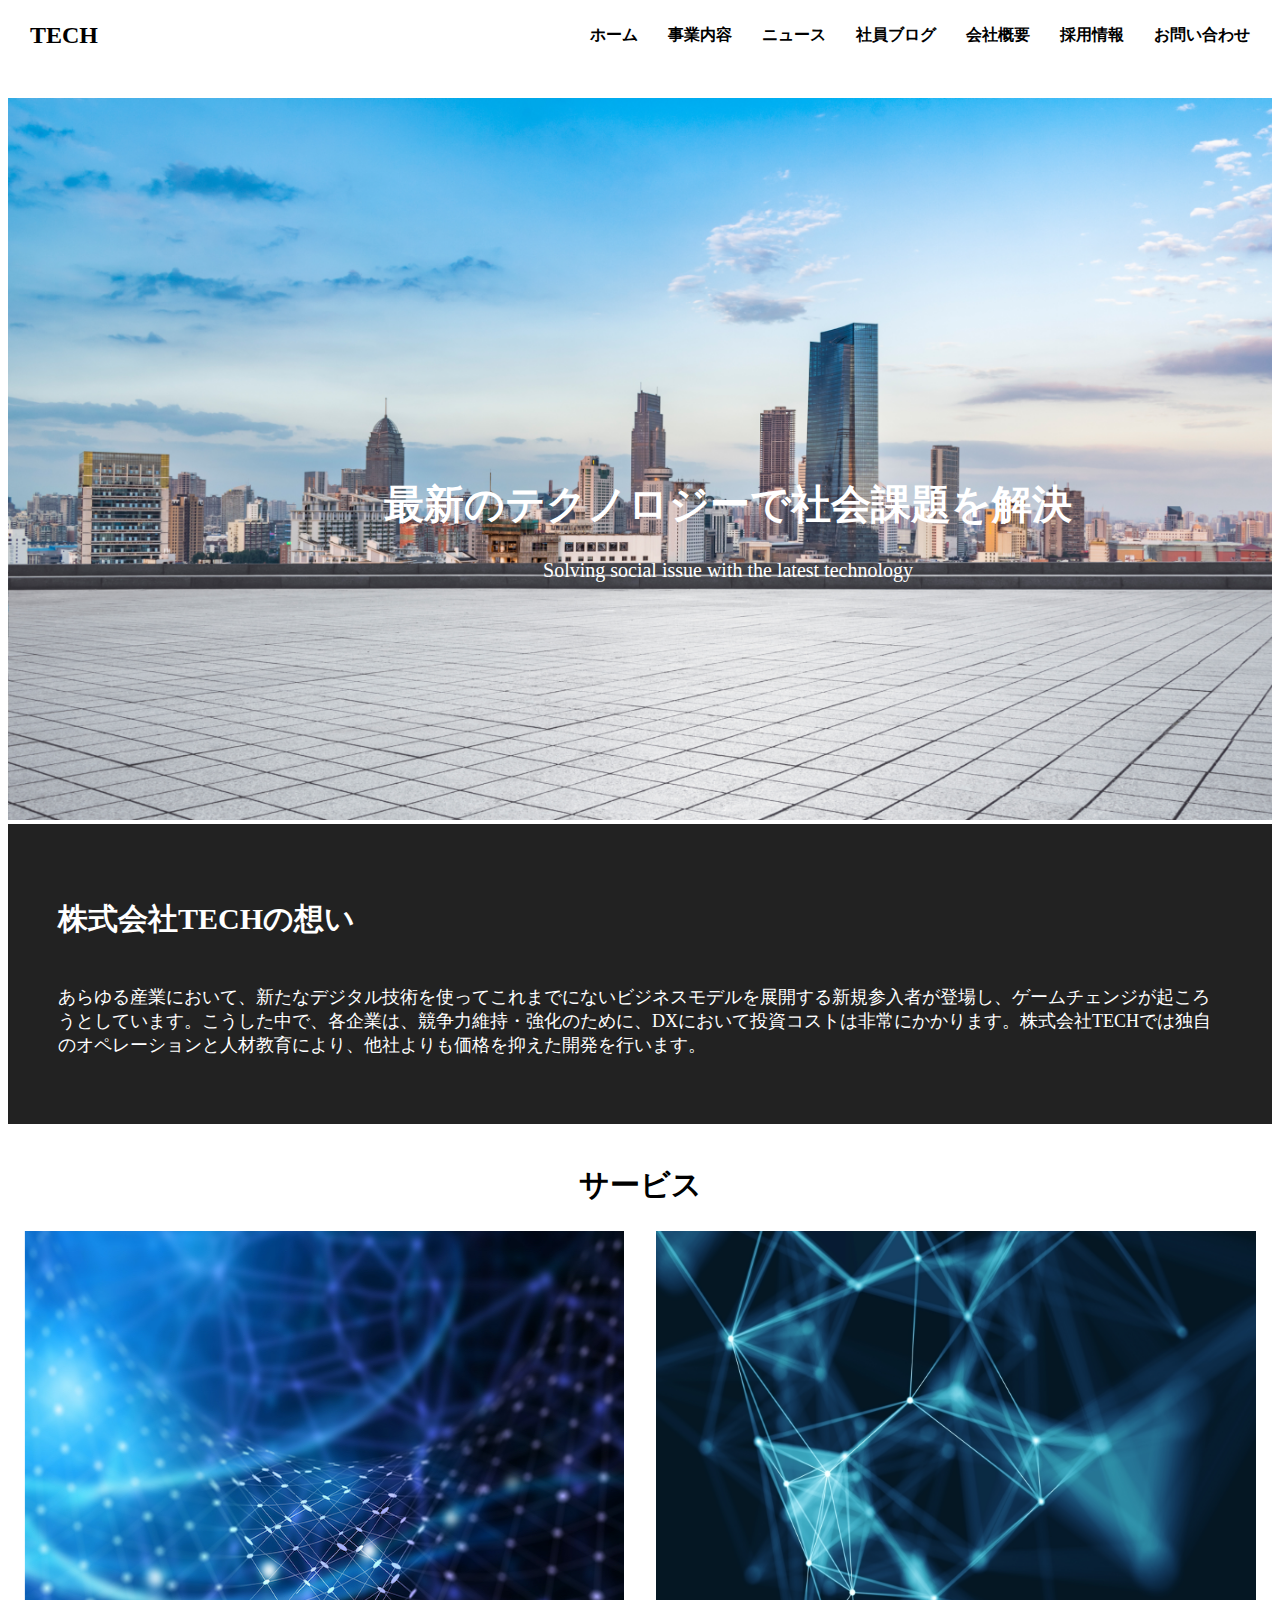
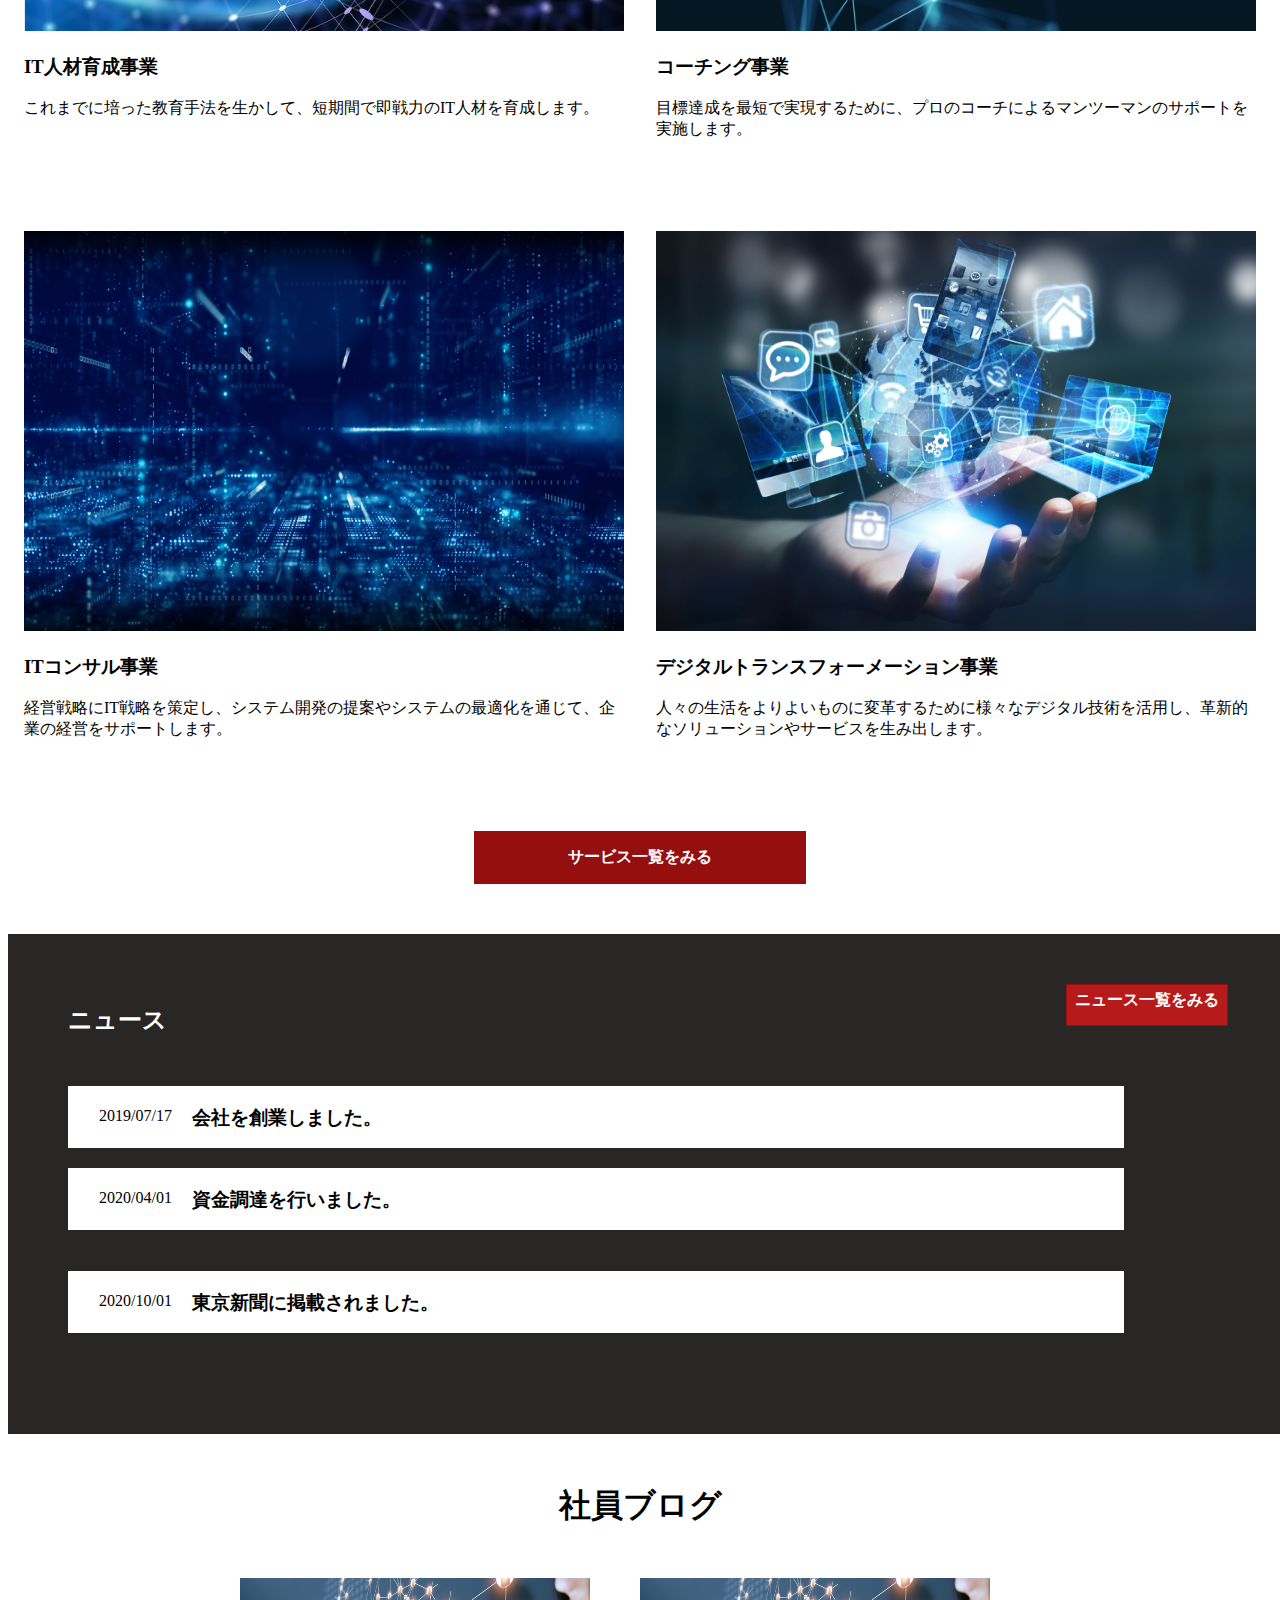
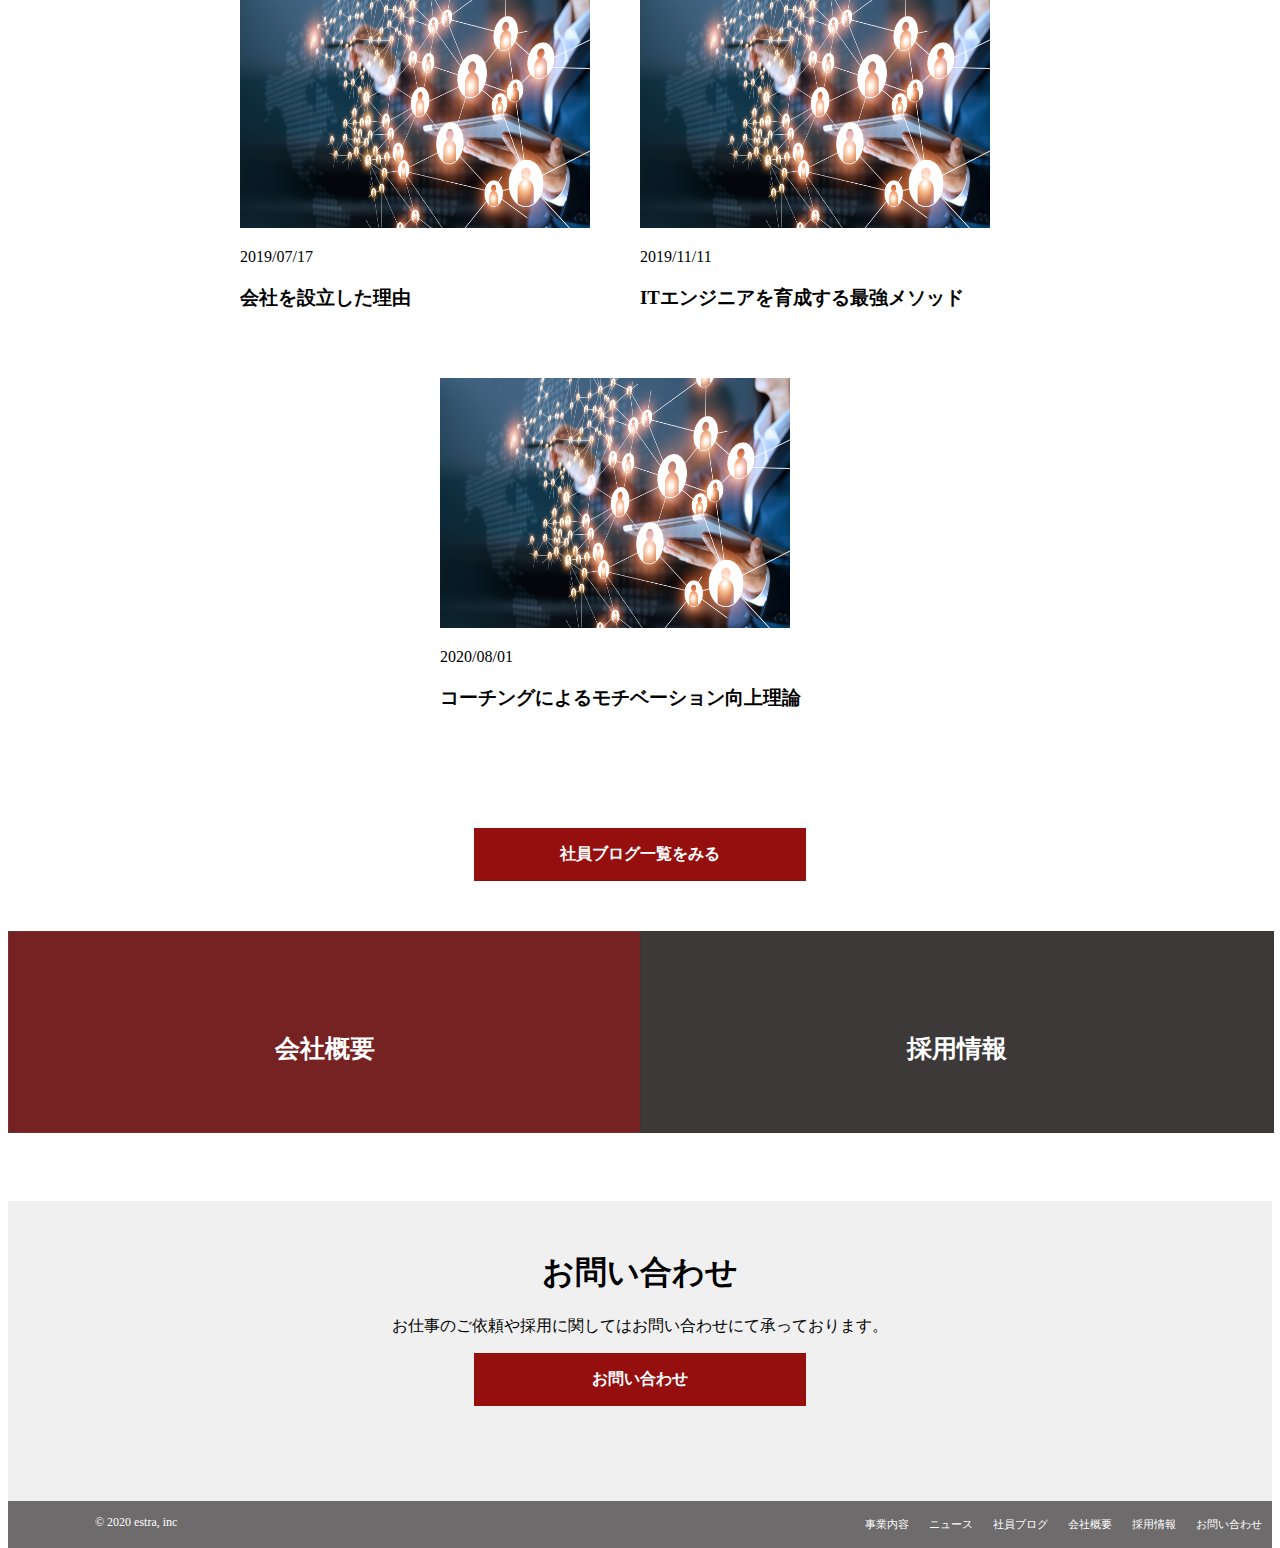
<file: index.html>
<!DOCTYPE html>
<html lang="ja">
<head>
  <meta charset="UTF-8">
  <meta http-equiv="X-UA-Compatible" content="IE=edge">
  <meta name="viewport" content="width=device-width, initial-scale=1.0">
  <title>株式会社</title>
  <link rel="stylesheet" href="css/index.css">
  <link rel="resetsheet" href="css/reset.css">

  <header class="header">
    <h1 class="header-ttl">
      <a class="header-nav-a" href="index.html">
        TECH
      </a>
    </h1>
    <nav class="header-nav">
      <ul class="header-nav-list">
        <li class="header-nav-item"><a class="header-nav-a" href="index.html">ホーム</a></li>
        <li class="header-nav-item"><a class="header-nav-a" href="service.html">事業内容</a></li>
        <li class="header-nav-item"><a class="header-nav-a" href="news.html">ニュース</a></li>
        <li class="header-nav-item"><a class="header-nav-a" href="blog.html">社員ブログ</a></li>
        <li class="header-nav-item"><a class="header-nav-a" href="company.html">会社概要</a></li>
        <li class="header-nav-item"><a class="header-nav-a" href="recruit.html">採用情報</a></li>
        <li class="header-nav-item"><a class="header-nav-a" href="contact.html">お問い合わせ</a></li>
      </ul>
    </nav>
    <div class="menu" id="menu">
       <span class="menu-line-top"></span>
       <span class="menu-line-middle"></span>
      <span class="menu-line-bottom"></span>
    </div>
    <nav class="nav" id="nav">
      <ul class="nav-list">
        <li class="nav-list-item">
          <a href="index.html">ホーム</a>
        </li>
        <li class="nav-list-item">
          <a href="service.html">事業内容</a>
        </li>
        <li class="nav-list-item">
          <a href="news.html">ニュース</a>
        </li>
        <li class="nav-list-item">
          <a href="blog.html">社員ブログ</a>
        </li>
        <li class="nav-list-item">
          <a href="company.html">会社概要</a>
        </li>
        <li class="nav-list-item">
          <a href="recruit.html">採用情報</a>
        </li>
        <li class="nav-list-item">
          <a href="contact.html">お問い合わせ</a>
        </li>
      </ul>
    </nav>
  </header>
</head>
<body>
  <script src="js/main.js"></script>
  <!-- ヘッダー画像 -->
  <img clsass="head" src="img/mv.png">
  <div class="head-contents">
  <h1 class="head1">最新のテクノロジーで社会課題を解決</h1>
  <span class="head-english">Solving social issue with the latest technology</span>
  </div>

<div class="black-zone">
  <div class="black-zone-cover">
<h2 class="black-zone-h2">株式会社TECHの想い</h2>
 <p class="black-zone-text">あらゆる産業において、新たなデジタル技術を使ってこれまでにないビジネスモデルを展開する新規参入者が登場し、ゲームチェンジが起ころうとしています。こうした中で、各企業は、競争力維持・強化のために、DXにおいて投資コストは非常にかかります。株式会社TECHでは独自のオペレーションと人材教育により、他社よりも価格を抑えた開発を行います。</p>
</div>

<h2 class="service">サービス</h2>
<div class="wrapper-flex">
  <div class="item">
    <img class="service-img" src="img/service1.png" alt="">
    
    <h3 class="service-h1">IT人材育成事業</h3>
    <p class="service-sentents">これまでに培った教育手法を生かして、短期間で即戦力のIT人材を育成します。</p>
  </div>
  <div class="item">
    <img class="service-img" src="img/service2.png" alt="">
    <h3 class="service-h1">コーチング事業</h3>
    <p class="service-sentents">目標達成を最短で実現するために、プロのコーチによるマンツーマンのサポートを実施します。</p>
  </div>
    <div class="item">
      <img class="service-img" src="img/service3.png" alt="">
      <h3 class="service-h1">ITコンサル事業</h3>
      <p class="service-sentents">経営戦略にIT戦略を策定し、システム開発の提案やシステムの最適化を通じて、企業の経営をサポートします。</p>
    </div>
  <div class="item">
    <img class="service-img" src="img/service4.png" alt="">
    <h3 class="service-h1">デジタルトランスフォーメーション事業</h3>
    <p class="service-sentents">人々の生活をよりよいものに変革するために様々なデジタル技術を活用し、革新的なソリューションやサービスを生み出します。
</p>
  </div>
</div><!-- flex -->

<a href="service.html" class="btn-service">サービス一覧をみる</a><!-- 事業内容ページ入れる -->


<div class="news-all">
  <div class="news-all-item-wrap"> <!-- 全体囲った部分 -->
 <div class="news-top-inner">
  <h2 class="news-top-ttl">ニュース</h2>
  <a href="news.html" class="btn-news-top">ニュース一覧をみる</a>
 </div> <!-- news-top-inner -->

<!-- ニュースのリスト部分 -->
<div class="news-top-list">
  <div class="news-top-list-item">
    <a href="#" class="btn-news-item-link">
      <span class="news-top-item-date">2019/07/17</span>
      <h3 class="news-top-item-contents">会社を創業しました。
      </h3>
    </a>
  </div>
  <div class="news-top-list-item">
      <a href="#" class="btn-news-item-link">
        <span class="news-top-item-date">2020/04/01</span>
        <h3 class="news-top-item-contents">資金調達を行いました。
        </h3>
      </a>
</div>
　<div class="news-top-list-item">
       <a href="#" class="btn-news-item-link">
        <span class="news-top-item-date">2020/10/01</span>
        <h3 class="news-top-item-contents">東京新聞に掲載されました。
            </h3>
          </a>

</div><!-- news-top-list-item -->

</div><!-- news-top-list -->
</div><!-- news-all-item-wrap -->
</div><!-- news-all -->

<h1  class="blog-all-ttl">社員ブログ</h1>
<div class="blog-all">
<div class="blog-card">
 <img class="blog-img" src="img/blog.png" alt="">
 <p class="blog-date">2019/07/17</p>
 <h3 class="blog-ttl">会社を設立した理由</h3>
</div>

<div class="blog-card">
  <img class="blog-img" src="img/blog.png" alt="">
  <p class="blog-date">2019/11/11</p>
  <h3 class="blog-ttl">ITエンジニアを育成する最強メソッド</h3>
</div>

<div class="blog-card">
  <img class="blog-img" src="img/blog.png" alt="">
  <p class="blog-date">2020/08/01</p>
  <h3 class="blog-ttl">コーチングによるモチベーション向上理論</h3>
</div>
</div><!-- bolg-all -->

<a href="blog.html" class="btn-blog">社員ブログ一覧をみる</a>

<div class="under-contents">
<div class="company-red">
  <a href="company.html" class="btn-company">会社概要</a>
</div>

<div class="recruit-black">
  <a href="recruit.html" class="btn-recruit">採用情報</a>
</div>
</div><!-- under-contents -->

<div class="contact-all">
  <div class="contact-inner">
  <h1 class="contact-ttl">お問い合わせ</h1>
  <p class="contact-sentents">お仕事のご依頼や採用に関してはお問い合わせにて承っております。</p>
    <a href="contact.html" class="btn-contact">お問い合わせ</a>
</div>
</div><!-- contact-all -->

<!-- フッター -->
<footer class="footer">
  <div class="footer-inner">
    <div class="footer-ttl">
 　　 <small class="copyright">
    　&copy; 2020 estra, inc
    </small>
  </div>
    <nav class="footer-nav">
      <ul class="footer-nav-list">
        <li class="footer-nav-item"><a class="footer-nav-a" href="service.html">事業内容</a></li>
        <li class="footer-nav-item"><a class="footer-nav-a" href="news.html">ニュース</a></li>
        <li class="footer-nav-item"><a class="footer-nav-a" href="blog.html">社員ブログ</a></li>
        <li class="footer-nav-item"><a class="footer-nav-a" href="company.html">会社概要</a></li>
        <li class="footer-nav-item"><a class="footer-nav-a" href="recruit.html">採用情報</a></li>
        <li class="footer-nav-item"><a class="footer-nav-a" href="contact.html">お問い合わせ</a></li>
      </ul>
    </nav>
  </div>
</footer>



</div>

</body>
</html>
</file>
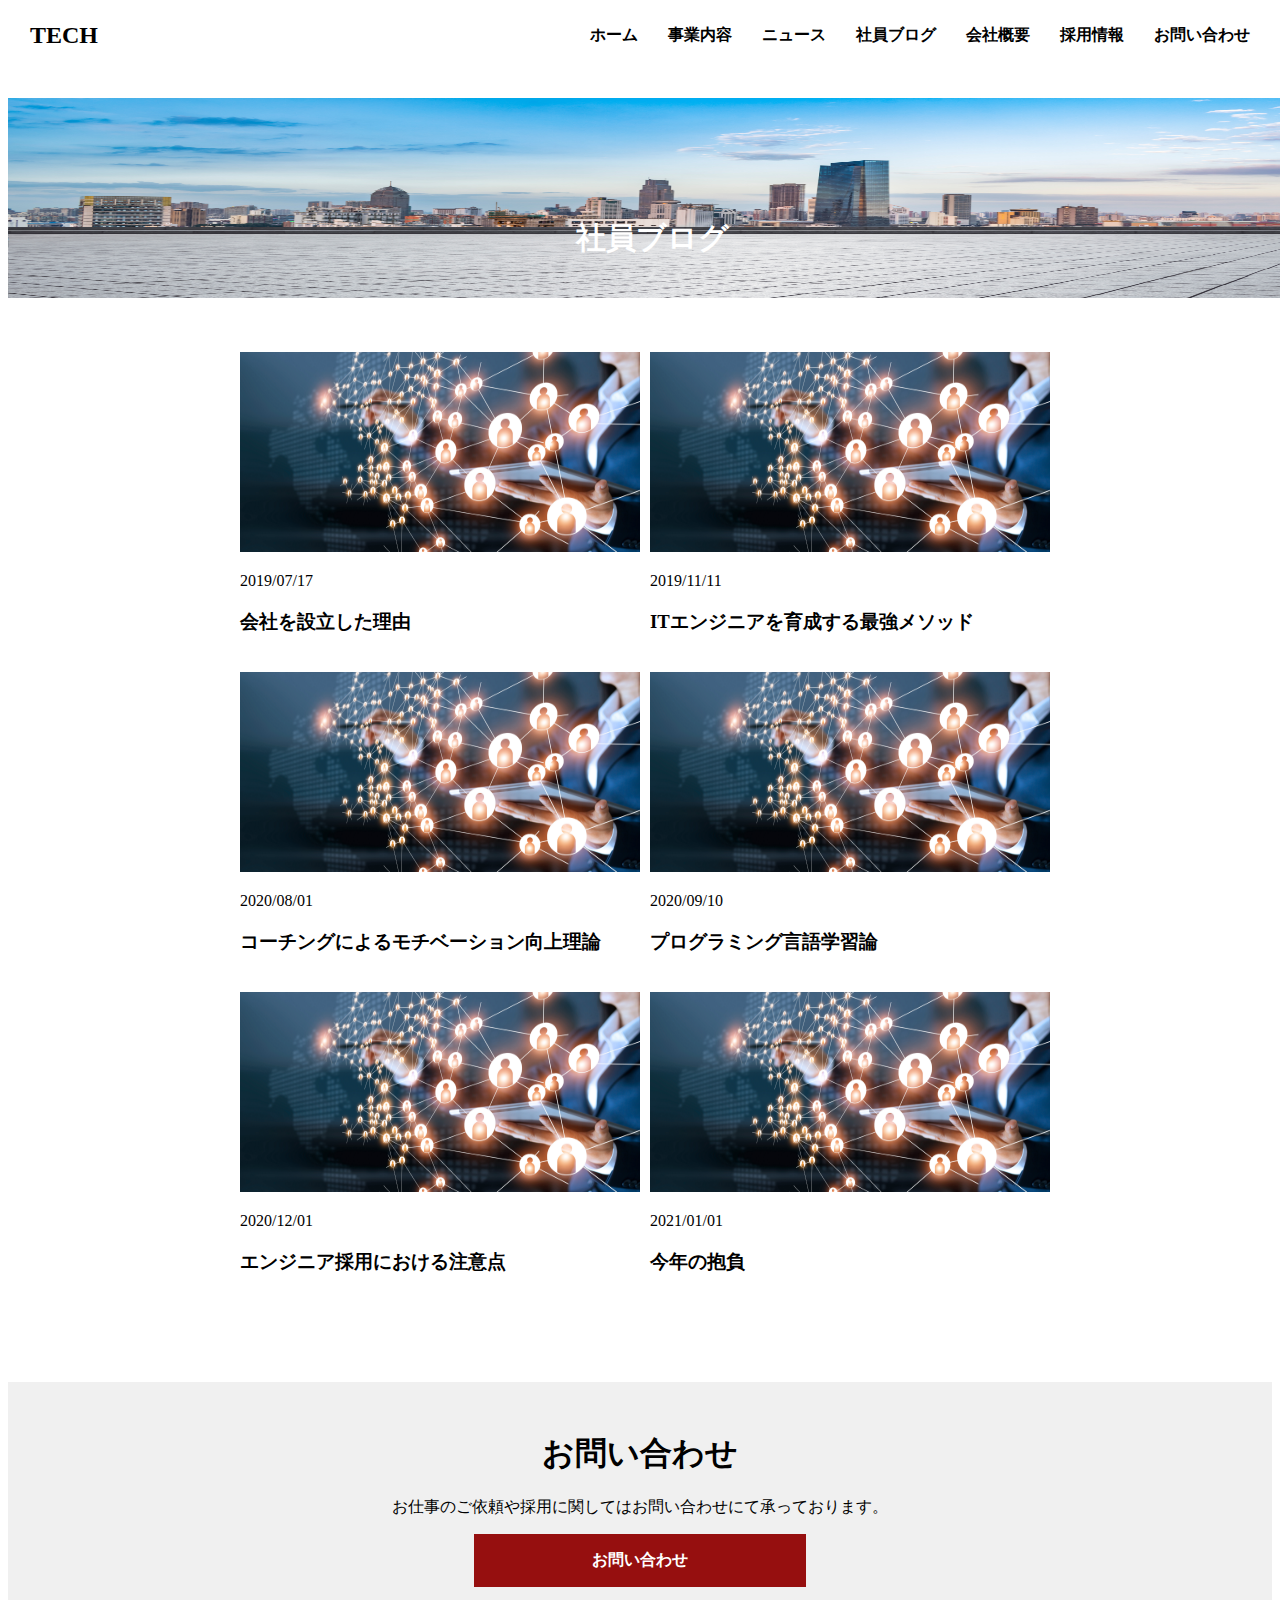
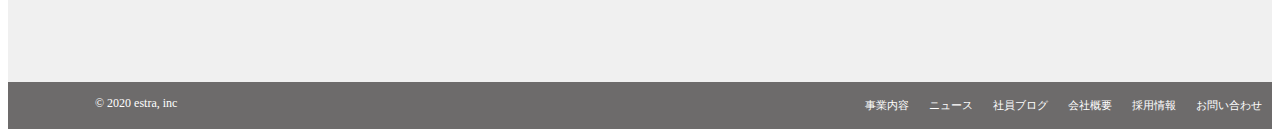
<file: blog.html>
<!DOCTYPE html>
<html lang="ja">

<head>
  <meta charset="UTF-8">
  <meta http-equiv="X-UA-Compatible" content="IE=edge">
  <meta name="viewport" content="width=device-width, initial-scale=1.0">
  <title>株式会社</title>
  <link rel="stylesheet" href="css/blog.css">
  <link rel="resetsheet" href="css/reset.css">

  <header class="header">
    <h1 class="header-ttl">
      <a href="index.html">
        TECH
      </a>
    </h1>
    <nav class="header-nav">
      <ul class="header-nav-list">
        <li class="header-nav-item"><a href="index.html">ホーム</a></li>
        <li class="header-nav-item"><a href="service.html">事業内容</a></li>
        <li class="header-nav-item"><a href="news.html">ニュース</a></li>
        <li class="header-nav-item"><a href="blog.html">社員ブログ</a></li>
        <li class="header-nav-item"><a href="company.html">会社概要</a></li>
        <li class="header-nav-item"><a href="recruit.html">採用情報</a></li>
        <li class="header-nav-item"><a href="contact.html">お問い合わせ</a></li>
      </ul>
    </nav>
  </header>
</head>

<body>
  <script src="js/main.js"></script>

<div class="head-img">
  <img src="img/mv.png" alt="">
</div>
  <div class="head-contents">
  <h1 class="head-ttl">社員ブログ</h1>
  </div>

  <div class="blog-all">
    <div class="blog-card">
      <img class="blog-img" src="img/blog.png" alt="">
      <p class="blog-date">2019/07/17</p>
      <h3 class="blog-ttl">会社を設立した理由</h3>
    </div>
  
    <div class="blog-card">
      <img class="blog-img" src="img/blog.png" alt="">
      <p class="blog-date">2019/11/11</p>
      <h3 class="blog-ttl">ITエンジニアを育成する最強メソッド</h3>
    </div>
  
    <div class="blog-card">
      <img class="blog-img" src="img/blog.png" alt="">
      <p class="blog-date">2020/08/01</p>
      <h3 class="blog-ttl">コーチングによるモチベーション向上理論</h3>
    </div>
<div class="blog-card">
  <img class="blog-img" src="img/blog.png" alt="">
  <p class="blog-date">2020/09/10</p>
  <h3 class="blog-ttl">プログラミング言語学習論</h3>
</div>

<div class="blog-card">
  <img class="blog-img" src="img/blog.png" alt="">
  <p class="blog-date">2020/12/01</p>
  <h3 class="blog-ttl">エンジニア採用における注意点</h3>
</div>

<div class="blog-card">
  <img class="blog-img" src="img/blog.png" alt="">
  <p class="blog-date">2021/01/01</p>
  <h3 class="blog-ttl">今年の抱負</h3>
</div>



  </div><!-- bolg-all -->




  <div class="contact-all">
    <div class="contact-inner">
      <h1 class="contact-ttl">お問い合わせ</h1>
      <p class="contact-sentents">お仕事のご依頼や採用に関してはお問い合わせにて承っております。</p>
      <a href="contact.html" class="btn-contact">お問い合わせ</a>
    </div>
  </div><!-- contact-all -->

  <!-- フッター -->
  <footer class="footer">
    <div class="footer-inner">
      <div class="footer-ttl">
        　　 <small class="copyright">
          　&copy; 2020 estra, inc
        </small>
      </div>
      <nav class="footer-nav">
        <ul class="footer-nav-list">
          <li class="footer-nav-item"><a href="service.html">事業内容</a></li>
          <li class="footer-nav-item"><a href="news.html">ニュース</a></li>
          <li class="footer-nav-item"><a href="blog.html">社員ブログ</a></li>
          <li class="footer-nav-item"><a href="company.html">会社概要</a></li>
          <li class="footer-nav-item"><a href="recruit.html">採用情報</a></li>
          <li class="footer-nav-item"><a href="contact.html">お問い合わせ</a></li>
        </ul>
      </nav>
    </div>
  </footer>
</body>

</html>
</file>
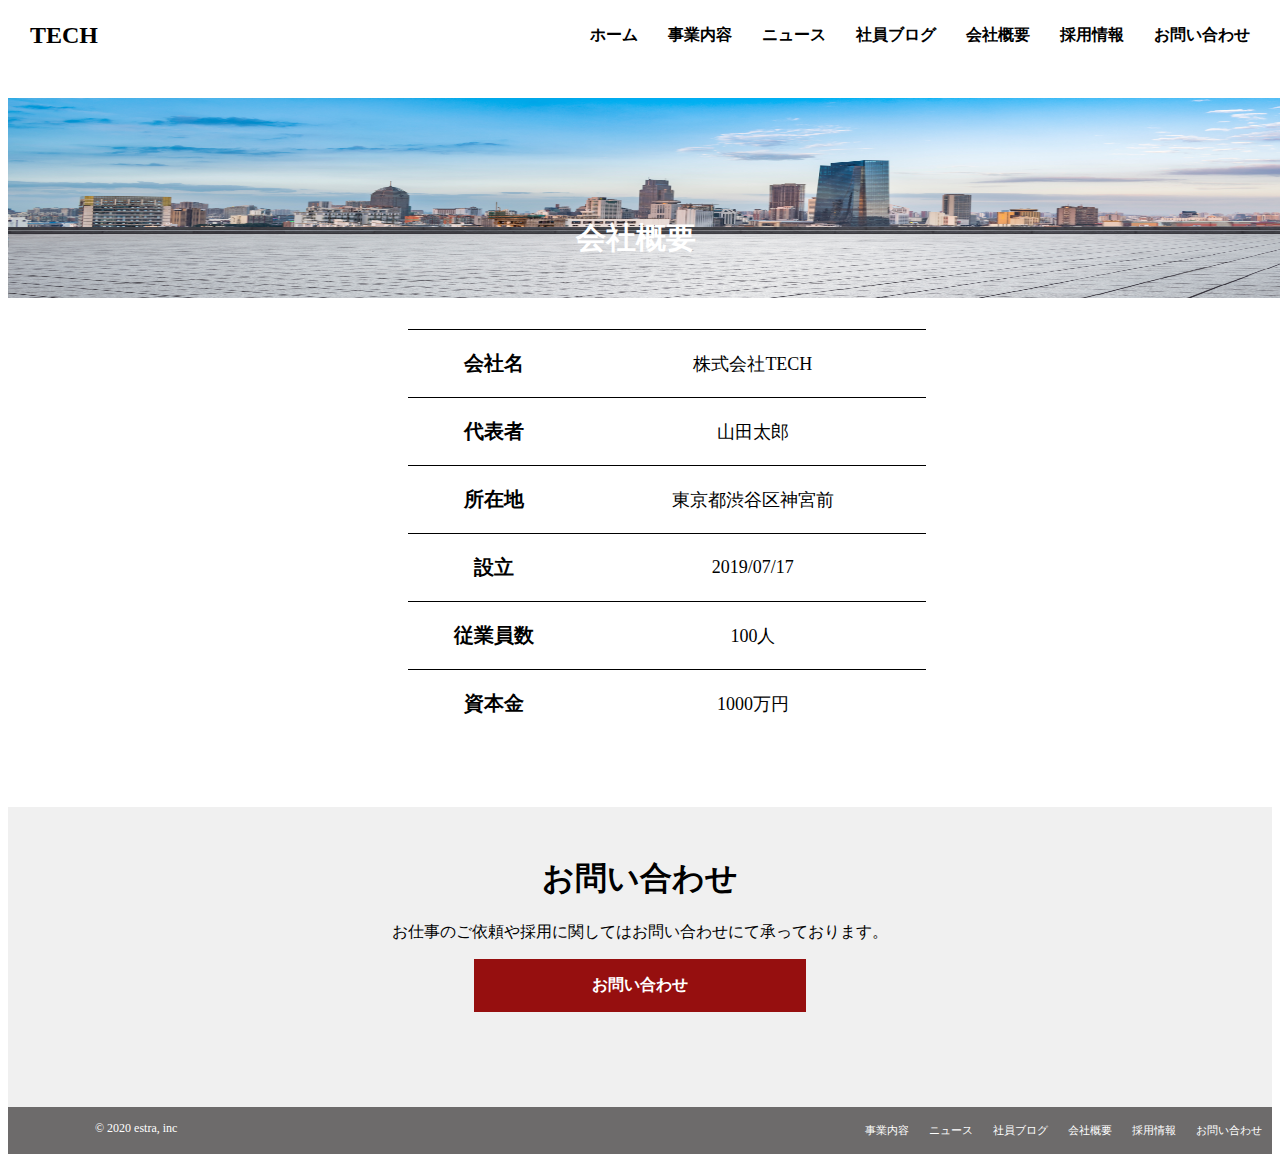
<file: company.html>
<!DOCTYPE html>
<html lang="ja">

<head>
  <meta charset="UTF-8">
  <meta http-equiv="X-UA-Compatible" content="IE=edge">
  <meta name="viewport" content="width=device-width, initial-scale=1.0">
  <title>株式会社</title>
  <link rel="stylesheet" href="css/company.css">
  <link rel="resetsheet" href="css/reset.css">

  <header class="header">
    <h1 class="header-ttl">
      <a href="index.html">
        TECH
      </a>
    </h1>
    <nav class="header-nav">
      <ul class="header-nav-list">
        <li class="header-nav-item"><a href="index.html">ホーム</a></li>
        <li class="header-nav-item"><a href="service.html">事業内容</a></li>
        <li class="header-nav-item"><a href="news.html">ニュース</a></li>
        <li class="header-nav-item"><a href="blog.html">社員ブログ</a></li>
        <li class="header-nav-item"><a href="company.html">会社概要</a></li>
        <li class="header-nav-item"><a href="recruit.html">採用情報</a></li>
        <li class="header-nav-item"><a href="contact.html">お問い合わせ</a></li>
      </ul>
    </nav>
  </header>
</head>

<body>
  <script src="js/main.js"></script>
  <div class="head-all">
    <img class="head" src="img/mv.png">
    <div class="head-contents">
      <h1 class="head-ttl">会社概要</h1>
    </div>
  </div>



  <main>
    <div class="company-all">
     <table class="company-info">
      <tbody>
        <tr>
          
          <th class="company-info-name">会社名</th>
          <td class="company-info-data">株式会社TECH</td>
          </tr>
      
        <tr>
          <th class="company-info-name">代表者</th>
          <td class="company-info-data">山田太郎</td>
        </tr>
        <tr>
          <th class="company-info-name">所在地</th>
          <td class="company-info-data">東京都渋谷区神宮前</td>
        </tr>
        <tr>
          <th class="company-info-name">設立</th>
          <td class="company-info-data">2019/07/17</td>
        </tr>
       <tr>
      <th class="company-info-name">従業員数</th>
      <td class="company-info-data">100人</td>
　　　　</tr>
　　　　<tr>
  　　　<th class="company-info-name">資本金</th>
  　　　<td class="company-info-data">1000万円</td>
　　　　</tr>
      </tbody> 
     </table>
    </div><!-- company-all -->

 </main>




  <div class="contact-all">
    <div class="contact-inner">
      <h1 class="contact-ttl">お問い合わせ</h1>
      <p class="contact-sentents">お仕事のご依頼や採用に関してはお問い合わせにて承っております。</p>
      <a href="contact.html" class="btn-contact">お問い合わせ</a>
    </div>
  </div><!-- contact-all -->

  <!-- フッター -->
  <footer class="footer">
    <div class="footer-inner">
      <div class="footer-ttl">
        　　 <small class="copyright">
          　&copy; 2020 estra, inc
        </small>
      </div>
      <nav class="footer-nav">
        <ul class="footer-nav-list">
          <li class="footer-nav-item"><a href="service.html">事業内容</a></li>
          <li class="footer-nav-item"><a href="news.html">ニュース</a></li>
          <li class="footer-nav-item"><a href="blog.html">社員ブログ</a></li>
          <li class="footer-nav-item"><a href="company.html">会社概要</a></li>
          <li class="footer-nav-item"><a href="recruit.html">採用情報</a></li>
          <li class="footer-nav-item"><a href="contact.html">お問い合わせ</a></li>
        </ul>
      </nav>
    </div>
  </footer>
</body>

</html>
</file>
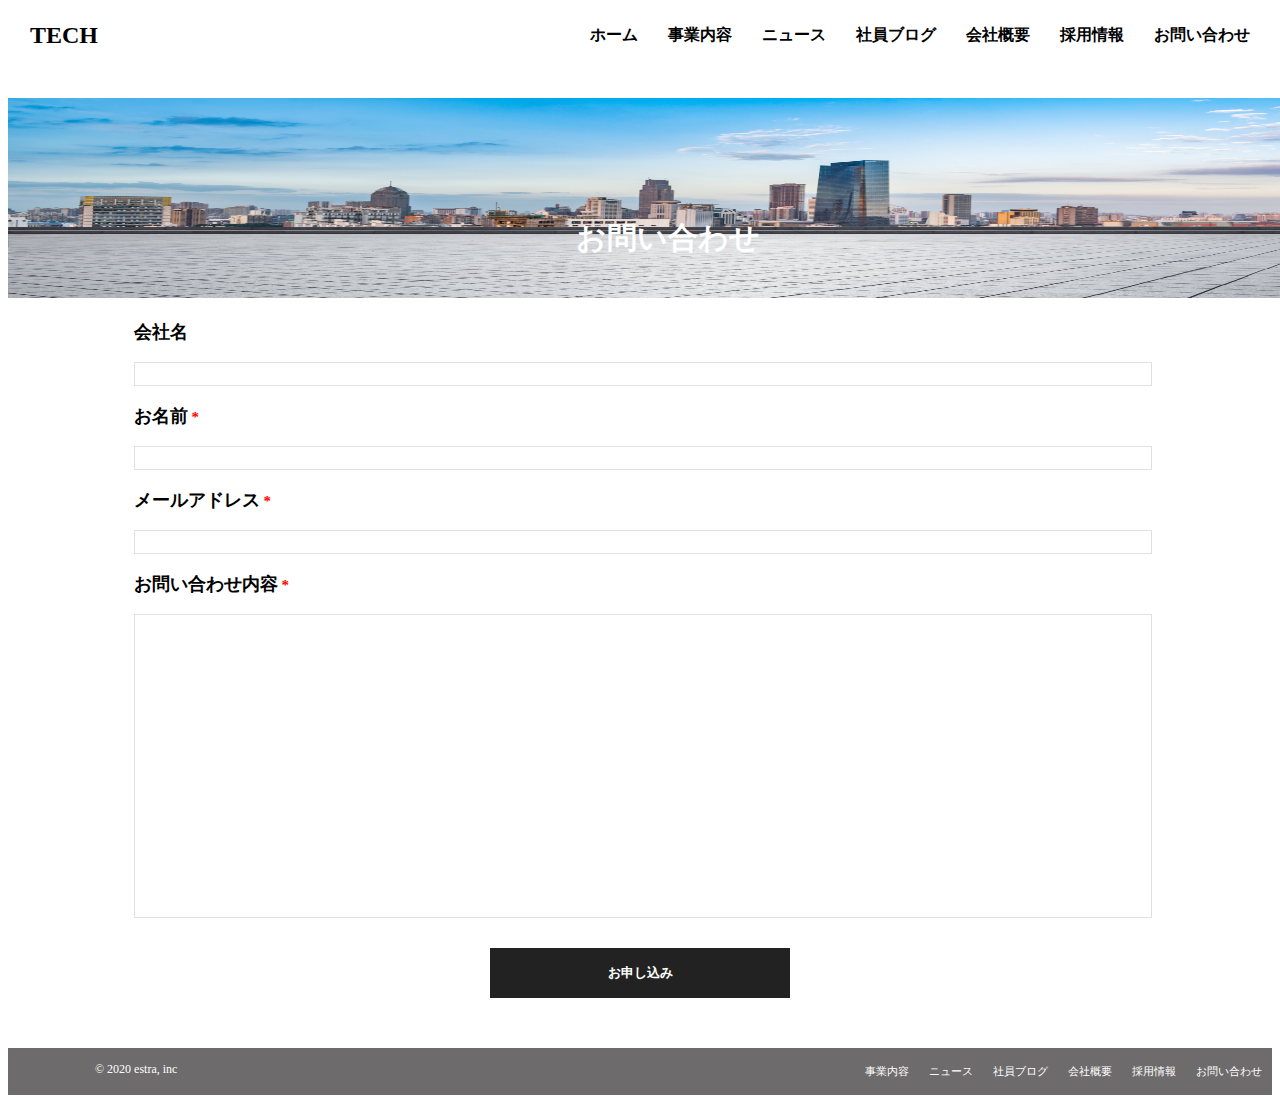
<file: contact.html>
<!DOCTYPE html>
<html lang="ja">

<head>
  <meta charset="UTF-8">
  <meta http-equiv="X-UA-Compatible" content="IE=edge">
  <meta name="viewport" content="width=device-width, initial-scale=1.0">
  <title>株式会社</title>
  <link rel="stylesheet" href="css/contact.css">
  <link rel="resetsheet" href="css/reset.css">

  <header class="header">
    <h1 class="header-ttl">
      <a href="index.html">
        TECH
      </a>
    </h1>
    <nav class="header-nav">
      <ul class="header-nav-list">
        <li class="header-nav-item"><a href="index.html">ホーム</a></li>
        <li class="header-nav-item"><a href="service.html">事業内容</a></li>
        <li class="header-nav-item"><a href="news.html">ニュース</a></li>
        <li class="header-nav-item"><a href="blog.html">社員ブログ</a></li>
        <li class="header-nav-item"><a href="company.html">会社概要</a></li>
        <li class="header-nav-item"><a href="recruit.html">採用情報</a></li>
        <li class="header-nav-item"><a href="contact.html">お問い合わせ</a></li>
      </ul>
    </nav>
  </header>
</head>

<body>
  <script src="js/main.js"></script>

  <div class="head-all">
    <img class="head" src="img/mv.png">
    <div class="head-contents">
      <h1 class="head-ttl">お問い合わせ</h1>
    </div>
  </div>

<!-- フォーム -->
  <div class="form-all">
  <form class="form" name="contact" method="POST">
    <div class="form-item">
      <p class="form-item-label">会社名</p>
      <input type="text" id="company" class="form-item-text">
    </div>


    <div class="form-item">
      <p class="form-item-label">お名前<span class="form-item-label-required">*</span></p>
      <input type="text" id="name" class="form-item-text">
    </div>

    <div class="form-item">
      <p class="form-item-label">メールアドレス<span class="form-item-label-required">*</span></p>
      <input type="text" id="mail" class="form-item-text">
    </div>
    <div class="form-item">
      <p class="form-item-label">お問い合わせ内容<span class="form-item-label-required">*</span></p>
      <input type="text" id="contact" class="form-item-textarea">
    </div>
    <input type="submit" class="form-btn" value="お申し込み">
  </form>
</div>




  <!-- フッター -->
  <footer class="footer">
    <div class="footer-inner">
      <div class="footer-ttl">
        　　 <small class="copyright">
          　&copy; 2020 estra, inc
        </small>
      </div>
      <nav class="footer-nav">
        <ul class="footer-nav-list">
          <li class="footer-nav-item"><a href="service.html">事業内容</a></li>
          <li class="footer-nav-item"><a href="news.html">ニュース</a></li>
          <li class="footer-nav-item"><a href="blog.html">社員ブログ</a></li>
          <li class="footer-nav-item"><a href="company.html">会社概要</a></li>
          <li class="footer-nav-item"><a href="recruit.html">採用情報</a></li>
          <li class="footer-nav-item"><a href="contact.html">お問い合わせ</a></li>
        </ul>
      </nav>
    </div>
  </footer>
</body>

</html>
</file>
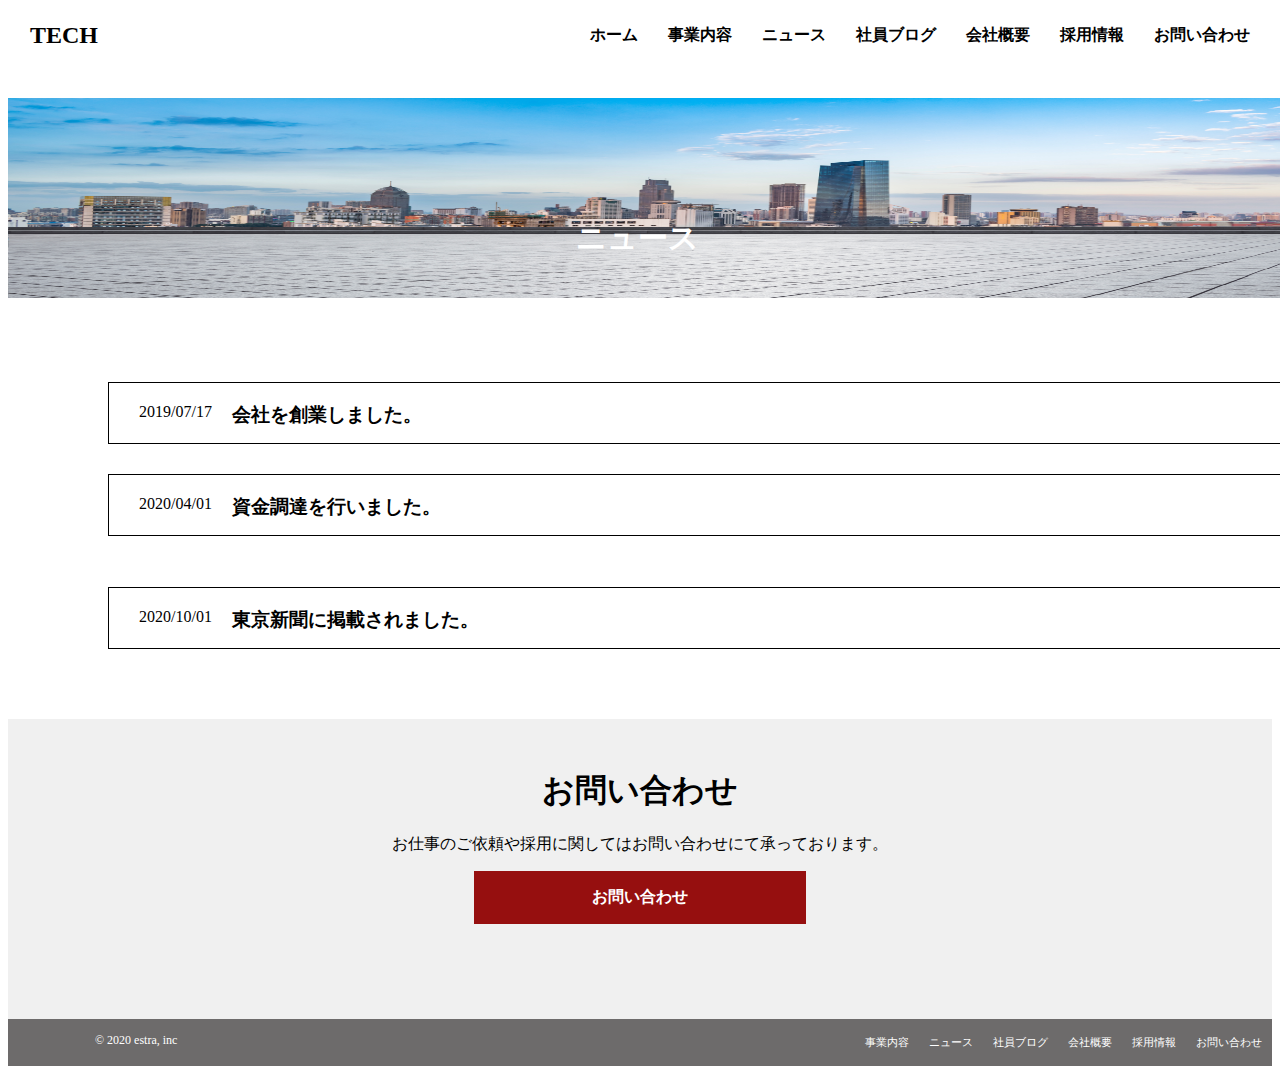
<file: news.html>
<!DOCTYPE html>
<html lang="ja">

<head>
  <meta charset="UTF-8">
  <meta http-equiv="X-UA-Compatible" content="IE=edge">
  <meta name="viewport" content="width=device-width, initial-scale=1.0">
  <title>株式会社</title>
  <link rel="stylesheet" href="css/news.css">
  <link rel="resetsheet" href="css/reset.css">

  <header class="header">
    <h1 class="header-ttl">
      <a href="index.html">
        TECH
      </a>
    </h1>
    <nav class="header-nav">
      <ul class="header-nav-list">
        <li class="header-nav-item"><a href="index.html">ホーム</a></li>
        <li class="header-nav-item"><a href="service.html">事業内容</a></li>
        <li class="header-nav-item"><a href="news.html">ニュース</a></li>
        <li class="header-nav-item"><a href="blog.html">社員ブログ</a></li>
        <li class="header-nav-item"><a href="company.html">会社概要</a></li>
        <li class="header-nav-item"><a href="recruit.html">採用情報</a></li>
        <li class="header-nav-item"><a href="contact.html">お問い合わせ</a></li>
      </ul>
    </nav>
  </header>
</head>
<body>
  <script src="js/main.js"></script>

  <div class="head-all">
    <img class="head" src="img/mv.png">
    <div class="head-contents">
      <h1 class="head-ttl">ニュース</h1>
    </div>
  </div>
<!-- ニュース内容 -->
  <div class="news-top-list">
    <div class="news-top-list-item">
      <a href="#" class="btn-news-item-link">
        <span class="news-top-item-date">2019/07/17</span>
        <h3 class="news-top-item-contents">会社を創業しました。
        </h3>
      </a>
    </div>
    <div class="news-top-list-item">
      <a href="#" class="btn-news-item-link">
        <span class="news-top-item-date">2020/04/01</span>
        <h3 class="news-top-item-contents">資金調達を行いました。
        </h3>
      </a>
    </div>
    　<div class="news-top-list-item">
      <a href="#" class="btn-news-item-link">
        <span class="news-top-item-date">2020/10/01</span>
        <h3 class="news-top-item-contents">東京新聞に掲載されました。
        </h3>
      </a>
  
    </div><!-- news-top-list-item -->
</div>

<div class="contact-all">
  <div class="contact-inner">
    <h1 class="contact-ttl">お問い合わせ</h1>
    <p class="contact-sentents">お仕事のご依頼や採用に関してはお問い合わせにて承っております。</p>
    <a href="contact.html" class="btn-contact">お問い合わせ</a>
  </div>
</div><!-- contact-all -->

<!-- フッター -->
<footer class="footer">
  <div class="footer-inner">
    <div class="footer-ttl">
      　　 <small class="copyright">
        　&copy; 2020 estra, inc
      </small>
    </div>
    <nav class="footer-nav">
      <ul class="footer-nav-list">
        <li class="footer-nav-item"><a href="service.html">事業内容</a></li>
        <li class="footer-nav-item"><a href="news.html">ニュース</a></li>
        <li class="footer-nav-item"><a href="blog.html">社員ブログ</a></li>
        <li class="footer-nav-item"><a href="company.html">会社概要</a></li>
        <li class="footer-nav-item"><a href="recruit.html">採用情報</a></li>
        <li class="footer-nav-item"><a href="contact.html">お問い合わせ</a></li>
      </ul>
    </nav>
  </div>
</footer>
  </body>
  </html>
</file>
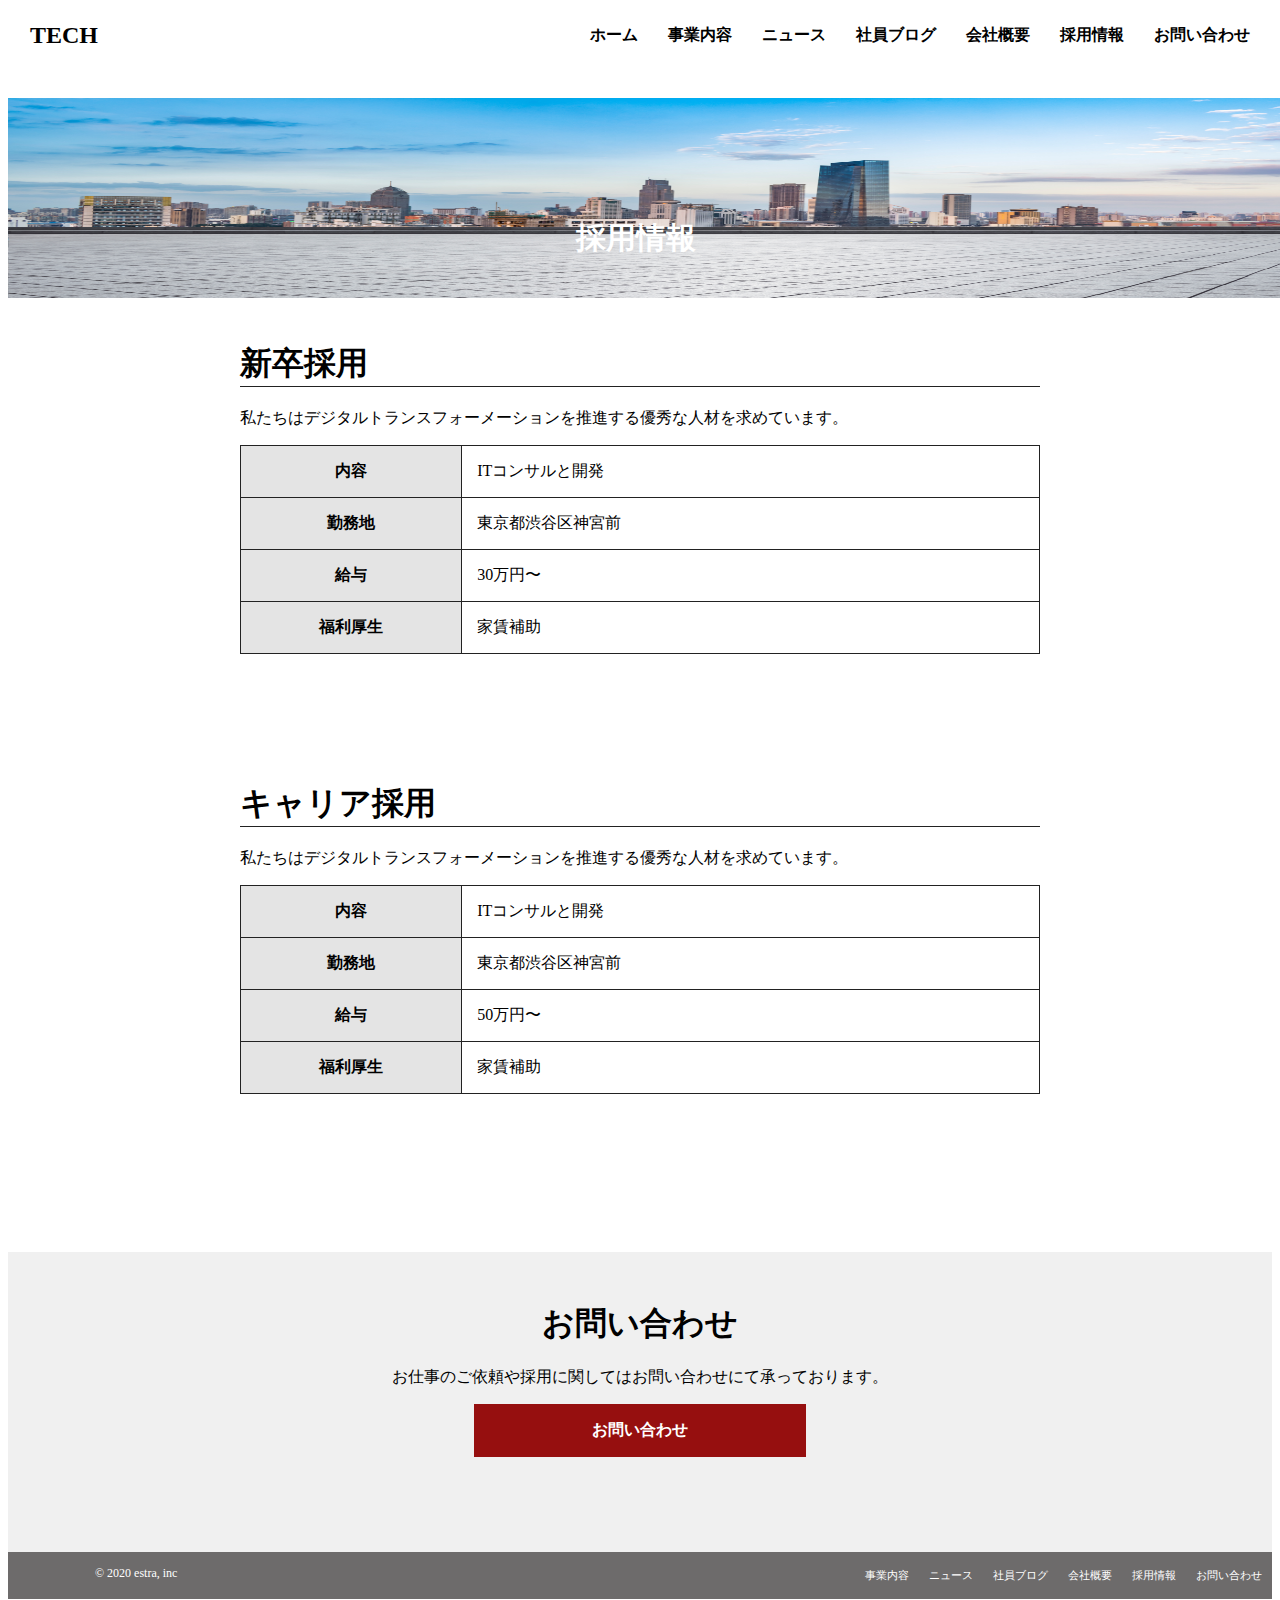
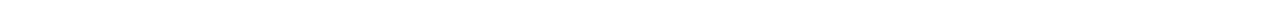
<file: recruit.html>
<!DOCTYPE html>
<html lang="ja">

<head>
  <meta charset="UTF-8">
  <meta http-equiv="X-UA-Compatible" content="IE=edge">
  <meta name="viewport" content="width=device-width, initial-scale=1.0">
  <title>株式会社</title>
  <link rel="stylesheet" href="css/recruit.css">
  <link rel="resetsheet" href="css/reset.css">

  <header class="header">
    <h1 class="header-ttl">
      <a href="index.html">
        TECH
      </a>
    </h1>
    <nav class="header-nav">
      <ul class="header-nav-list">
        <li class="header-nav-item"><a href="index.html">ホーム</a></li>
        <li class="header-nav-item"><a href="service.html">事業内容</a></li>
        <li class="header-nav-item"><a href="news.html">ニュース</a></li>
        <li class="header-nav-item"><a href="blog.html">社員ブログ</a></li>
        <li class="header-nav-item"><a href="company.html">会社概要</a></li>
        <li class="header-nav-item"><a href="recruit.html">採用情報</a></li>
        <li class="header-nav-item"><a href="contact.html">お問い合わせ</a></li>
      </ul>
    </nav>
  </header>
</head>

<body>
  <script src="js/main.js"></script>
    <div class="head-all">
      <img class="head" src="img/mv.png">
      <div class="head-contents">
        <h1 class="head-ttl">採用情報</h1>
      </div>
    </div>

  <div class="new-recruit">
    <h1 class="new-recruit-ttl">新卒採用</h1>
    <p class="new-recruit-contents">私たちはデジタルトランスフォーメーションを推進する優秀な人材を求めています。</p>
    <table class="new-recruit-table">
      <tbody>
        <tr>
          <th class="new-recruit-name">内容</th>
          <td class="new-recruit-data">ITコンサルと開発</td>
        </tr>
        <tr>
          <th class="new-recruit-name">勤務地</th>
          <td class="new-recruit-data">東京都渋谷区神宮前</td>
        </tr>
        <tr>
          <th class="new-recruit-name">給与</th>
          <td class="new-recruit-data">30万円〜</td>
        </tr>
        <tr>
          <th class="new-recruit-name">福利厚生</th>
          <td class="new-recruit-data">家賃補助</td>
        </tr>
      </tbody>
    </table>
  </div>


  <div class="career-recruit">
    <h1 class="career-recruit-ttl">キャリア採用</h1>
    <p class="career-recruit-contents">私たちはデジタルトランスフォーメーションを推進する優秀な人材を求めています。</p>
    <table class="career-recruit-table">
      <tbody>
        <tr>
          <th class="career-recruit-name">内容</th>
          <td class="career-recruit-data">ITコンサルと開発</td>
        </tr>
        <tr>
          <th class="career-recruit-name">勤務地</th>
          <td class="career-recruit-data">東京都渋谷区神宮前</td>
        </tr>
        <tr>
          <th class="career-recruit-name">給与</th>
          <td class="career-recruit-data">50万円〜</td>
        </tr>
        <tr>
          <th class="career-recruit-name">福利厚生</th>
          <td class="career-recruit-data">家賃補助</td>
        </tr>
      </tbody>
    </table>
  </div>



  <div class="contact-all">
    <div class="contact-inner">
      <h1 class="contact-ttl">お問い合わせ</h1>
      <p class="contact-sentents">お仕事のご依頼や採用に関してはお問い合わせにて承っております。</p>
      <a href="contact.html" class="btn-contact">お問い合わせ</a>
    </div>
  </div><!-- contact-all -->

  <!-- フッター -->
  <footer class="footer">
    <div class="footer-inner">
      <div class="footer-ttl">
        　　 <small class="copyright">
          　&copy; 2020 estra, inc
        </small>
      </div>
      <nav class="footer-nav">
        <ul class="footer-nav-list">
          <li class="footer-nav-item"><a href="service.html">事業内容</a></li>
          <li class="footer-nav-item"><a href="news.html">ニュース</a></li>
          <li class="footer-nav-item"><a href="blog.html">社員ブログ</a></li>
          <li class="footer-nav-item"><a href="company.html">会社概要</a></li>
          <li class="footer-nav-item"><a href="recruit.html">採用情報</a></li>
          <li class="footer-nav-item"><a href="contact.html">お問い合わせ</a></li>
        </ul>
      </nav>
    </div>
  </footer>
</body>

</html>
</file>
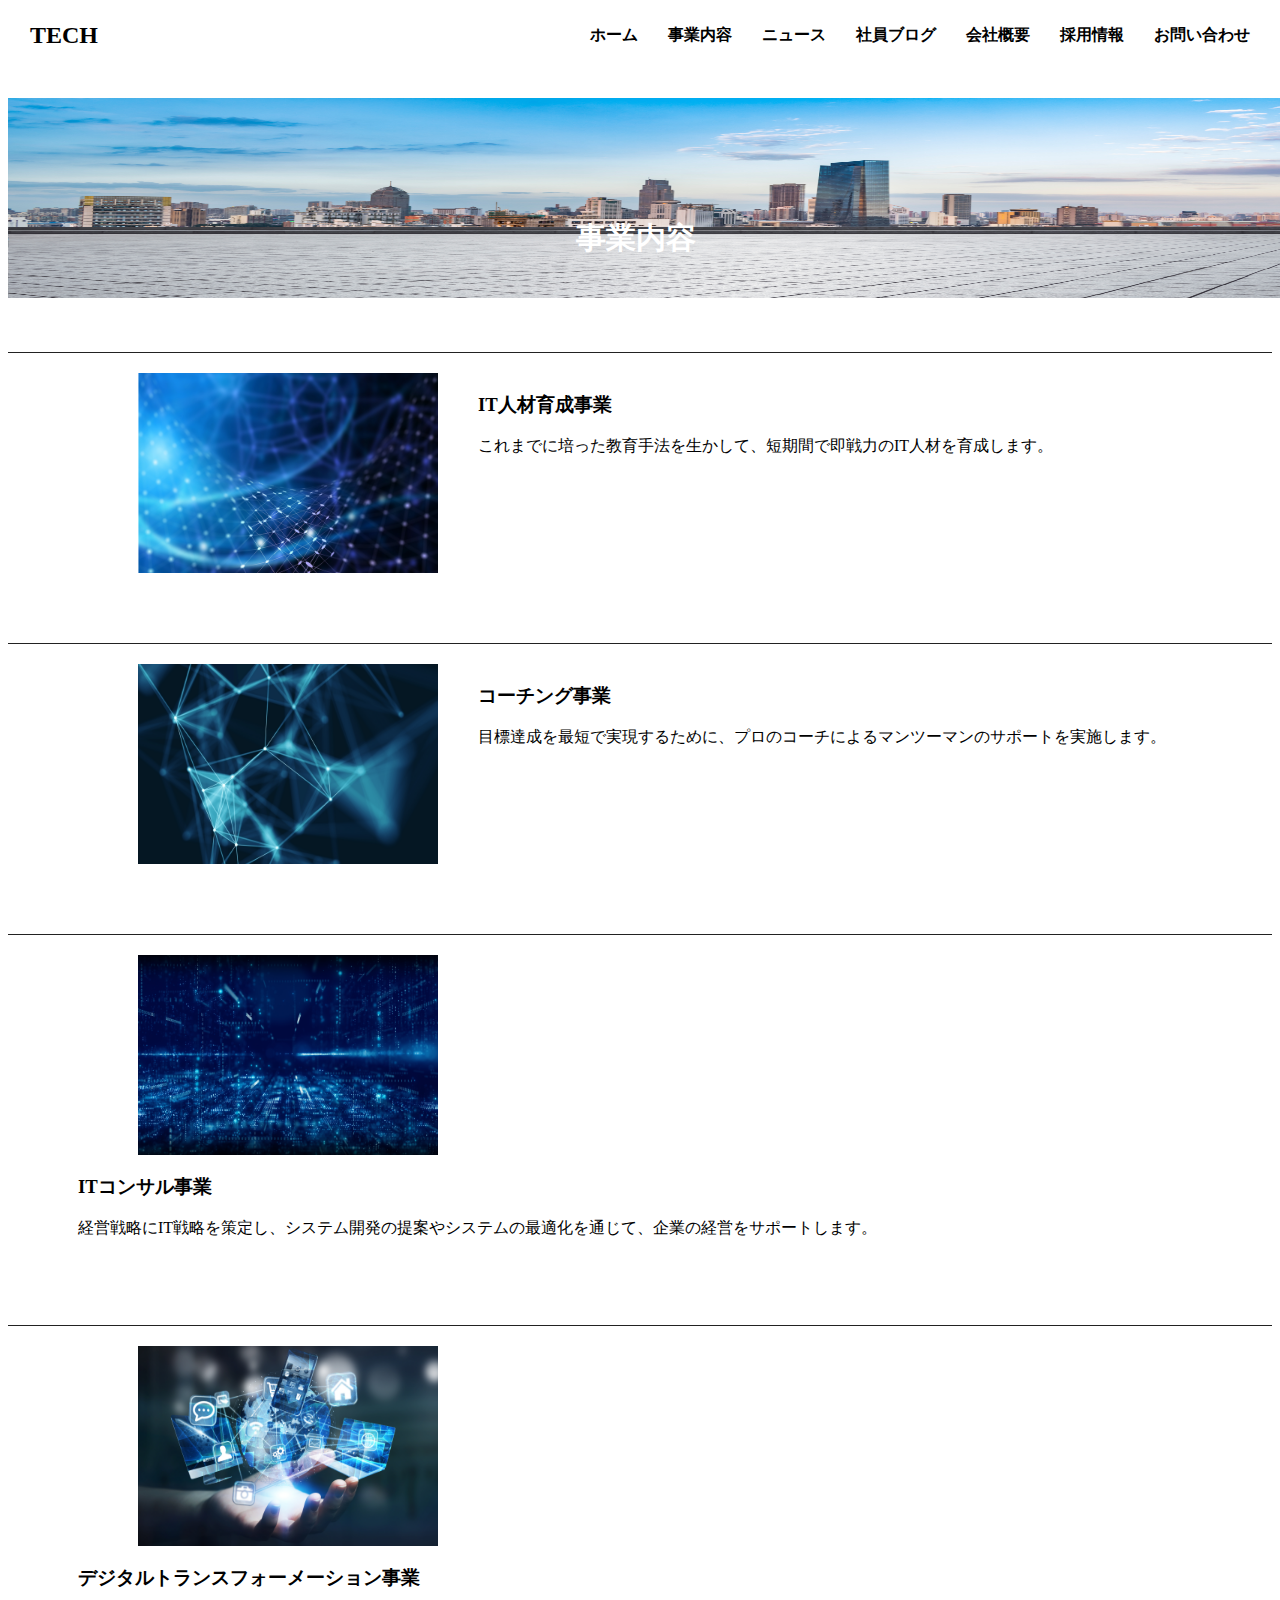
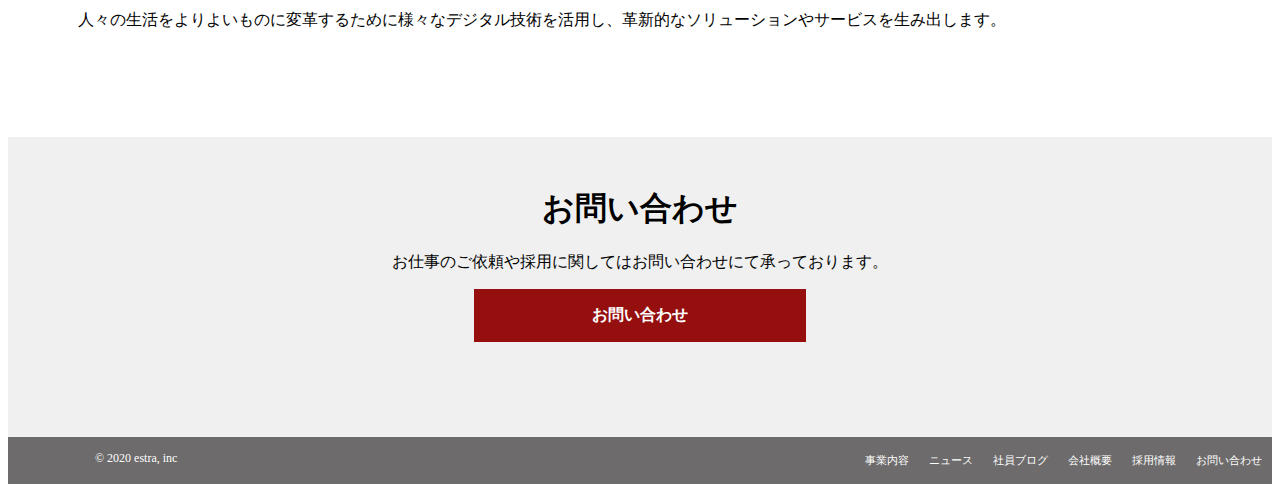
<file: service.html>
<!DOCTYPE html>
<html lang="ja">
<head>
  <meta charset="UTF-8">
  <meta http-equiv="X-UA-Compatible" content="IE=edge">
  <meta name="viewport" content="width=device-width, initial-scale=1.0">
  <title>株式会社</title>
    <link rel="stylesheet" href="css/service.css">
    <link rel="resetsheet" href="css/reset.css">

      <header class="header">
        <h1 class="header-ttl">
          <a href="index.html">
            TECH
          </a>
        </h1>
        <nav class="header-nav">
          <ul class="header-nav-list">
            <li class="header-nav-item"><a href="index.html">ホーム</a></li>
            <li class="header-nav-item"><a href="service.html">事業内容</a></li>
            <li class="header-nav-item"><a href="news.html">ニュース</a></li>
            <li class="header-nav-item"><a href="blog.html">社員ブログ</a></li>
            <li class="header-nav-item"><a href="company.html">会社概要</a></li>
            <li class="header-nav-item"><a href="recruit.html">採用情報</a></li>
            <li class="header-nav-item"><a href="contact.html">お問い合わせ</a></li>
          </ul>
        </nav>
      </header>
</head>
<body>
  <script src="js/main.js"></script>

  <div class="head-all">
  <img class="head" src="img/mv.png">
  <div class="head-contents">
    <h1 class="head1">事業内容</h1> 
  </div>
  </div>

 <div class="mein-all">
  <div class="item">
    <img class="service-img" src="img/service1.png" alt="">
   <div class="item-sentents">
    <h3 class="service-h1">IT人材育成事業</h3>
    <p class="service-sentents">これまでに培った教育手法を生かして、短期間で即戦力のIT人材を育成します。</p>
  </div>
 </div>
  <div class="item">
    <img class="service-img" src="img/service2.png" alt="">
    <div class="item-sentents">
    <h3 class="service-h1">コーチング事業</h3>
    <p class="service-sentents">目標達成を最短で実現するために、プロのコーチによるマンツーマンのサポートを実施します。</p>
  </div>
  </div>
  <div class="item">
    <img class="service-img" src="img/service3.png" alt="">
    <div class="item-sentents">
    <h3 class="service-h1">ITコンサル事業</h3>
    <p class="service-sentents">経営戦略にIT戦略を策定し、システム開発の提案やシステムの最適化を通じて、企業の経営をサポートします。</p>
  </div>
  </div>
  <div class="item">
    <img class="service-img" src="img/service4.png" alt="">
    <div class="item-sentents">
    <h3 class="service-h1">デジタルトランスフォーメーション事業</h3>
    <p class="service-sentents">人々の生活をよりよいものに変革するために様々なデジタル技術を活用し、革新的なソリューションやサービスを生み出します。
    </p>
  </div>
  </div>
</div><!-- flex -->

<div class="contact-all">
  <div class="contact-inner">
    <h1 class="contact-ttl">お問い合わせ</h1>
    <p class="contact-sentents">お仕事のご依頼や採用に関してはお問い合わせにて承っております。</p>
    <a href="contact.html" class="btn-contact">お問い合わせ</a>
  </div>
</div><!-- contact-all -->

<!-- フッター -->
<footer class="footer">
  <div class="footer-inner">
    <div class="footer-ttl">
      　　 <small class="copyright">
        　&copy; 2020 estra, inc
      </small>
    </div>
    <nav class="footer-nav">
      <ul class="footer-nav-list">
        <li class="footer-nav-item"><a href="service.html">事業内容</a></li>
        <li class="footer-nav-item"><a href="news.html">ニュース</a></li>
        <li class="footer-nav-item"><a href="blog.html">社員ブログ</a></li>
        <li class="footer-nav-item"><a href="company.html">会社概要</a></li>
        <li class="footer-nav-item"><a href="recruit.html">採用情報</a></li>
        <li class="footer-nav-item"><a href="contact.html">お問い合わせ</a></li>
      </ul>
    </nav>
  </div>
</footer>








</body>
</html>
</file>
<file: css/index.css>
ul {
  list-style: none;
}
.header-nav-a {
  text-decoration: none;
  color: inherit;
}
.header {
  /* ヘッダー全体 */
  width: 100vw;
  height: 50px;
  box-sizing: border-box;
  position: fixed;/* ヘッダー固定 */
  top: 0px;
  left: 0px;
  /* 中のコンテンツ */
  display: flex;
  justify-content: space-between;
  align-items: center;
  height: 70px;
  padding: 0 30px;
  background-color: #fff;
  color:black;
  z-index: 1;
}
.header-ttl {
  font-size: 24px;
  width: 80px;
}
.header-nav-list {
  display: flex;
  font-weight: bold;
}
.header-nav-item:not(:last-child) {
  margin-right: 30px;
}

body{
  padding-top: 90px;

}

/* ドロワーメニュー */
a{
  text-decoration: none;
  color: blue
}
.nav{
  position: absolute;
  height: 1000px;
  width: 100%;
  left: -100%;
  background: #eee;
  transition: .7s;
  text-align: center;
  
}
.nav ul{
  padding-top: 450px;
}
.nav ul li{
  list-style-type: none;
  margin-top: 50px;
}
.menu {
  display: inline-block;
  width: 36px;
  height: 32px;
  cursor: pointer;
  position: relative;
  left: 20px;
  top: 20px;
}
/* レスポンシブの際ヘッダー部分を隠し、ハンバーガーメニューのみ表示 */
@media screen and (max-width: 768px){
  .header-nav{
    display:none;
  }
  .menu{
    display: block;
  }
}
/* PCサイズの際ハンバーガーメニューを表示しない */
@media screen and (min-width: 769px){
  .menu{
    display: none;
  }
}



.menu-line-top,
.menu-line-middle,
.menu-line-bottom {
  display: inline-block;
  width: 100%;
  height: 4px;
  background-color: #000;
  position: absolute;
  transition: 0.5s;
  z-index: 2;
  /* right: -320px; */
  /* visibility: hidden; */
  /* 試したけど、不要なもの */
}

.menu-line-top {
  top: 0;
}
.menu-line-middle {
  top: 14px;
}
.menu-line-bottom {
  bottom: 0;
}
.menu.open span:nth-of-type(1) {
  top: 14px;
  transform: rotate(45deg);
}
.menu.open span:nth-of-type(2) {
  opacity: 0;
}
.menu.open span:nth-of-type(3) {
  top: 14px;
  transform: rotate(-45deg);
}
.in{
  transform: translateX(100%);
  z-index: 1;
}


/* ヘッダー画像 */
img{
  width: 100%;
  height: 15%;
  position: relative;

}


.head-contents{
  position: absolute;
  padding: 0 0;
  align-items: center;
  font-size: 20px;
  text-align: center;
  color: #fff;
  justify-content: center;
  top: 50%;
  left: 30%;
}

.black-zone{
  background-color: #222;
  width: 100%;
  height: 300px;
  color: #fff;
  margin-top: 0;
}

.black-zone-cover{
  padding-top: 20px;
  padding-left: 50px;
  padding-right: 50px;
  padding-bottom: 40px;
}

.black-zone-h2{
 font-size: 30px;
 padding-bottom: 20px;
 padding-top: 30px;
}

.black-zone-text{
  font-size: 18px;
}

.service{
  text-align: center;
  margin-top: 50px;
  color:black;
  font-size: 30px;
}

/* .wrapper-grid{
  display: grid;
  grid-template-columns: 1fr 1fr;
  grid-template-rows: 300px 300px;
  gap: 10px;
  
} */

.wrapper-flex{
  display: flex;
  justify-content: space-around;
  flex-wrap: wrap;
 
}

.item{
  width: 600px;
  height: 600px;
  margin-left: 10px;
  padding-right: 10px;
}


.service-img{
 width: 600px;
 height:400px;
}


.service-sentents{
  color: black;
}

.service-h1{
  color: black;

}




.btn-service{
  display: block;
  width: 300px;
  padding: 15px;
  text-align:center;
  text-decoration: none;
  color:#fff;
  border: 1px solid rgb(150, 15, 15);
  background-color: rgb(150, 15, 15);
  font-weight: bolder;
  margin: 0 auto;

}

.btn-service:hover {
  background: rgba(253, 205, 205, 0.993);
  color: #fff;
}

.news-all{
  width: 100vw;
  height: 500px;
  background-color: rgb(41, 38, 38);
  margin-top: 50px;
}

.news-all-item-wrap{
  padding: 50px 60px 50px 60px;
  
}

.news-top-inner{
  display: flex;
  justify-content: space-between;
  padding-bottom: 30px;
}

.btn-news-top{
  display: block;
  width: 150px;
  height: 30px;
  padding: 5px;
  text-align:center;
  text-decoration: none;
  color:#fff;
  border: 1px solid rgb(150, 15, 15);
  background-color: rgb(182, 26, 26);
  font-weight: bolder;
}

.btn-news-top:hover{
  background: rgba(253, 205, 205, 0.993);
  color: #fff;
}



.news-top-list-item{
 margin-bottom: 20px;
}

.btn-news-item-link{
 display: flex;
  width: 80vw;
  height: 60px;
  padding-left: 30px;
  text-align:center;
  text-decoration: none;
  color:#000;
  border: 1px solid #fff;
  background-color: #fff;
  
}

.btn-news-item-link:hover{
  background: rgba(138, 130, 130, 0.993);
  color: #000;
}

.news-top-item-date{
  padding-top: 20px;
}

.news-top-item-contents{
  padding-left: 20px;
  text-align: center;
}

.blog-all-ttl{
  text-align: center;
  color:black;
  margin-top:50px;
  margin-bottom: 50px;
}

.blog-all{
  display: flex;
  justify-content: center;
  flex-wrap: wrap;
  margin-left: 40px;
  margin-right: 40px;
}

.blog-card{
  width: 400px;
  height: 400px;
  

}

.blog-img{
  width: 350px;
  height: 250px;
}
 
.blog-date{
  color: #000;

}

.blog-ttl{
  text-align:left;
  color: black;
}

.btn-blog{
 display: block;
  width: 300px;
  padding: 15px;
  text-align:center;
  text-decoration: none;
  color:#fff;
  border: 1px solid rgb(150, 15, 15);
  background-color: rgb(150, 15, 15);
  font-weight: bolder;
  margin: 0 auto;
  margin-bottom: 50px;
  margin-top: 50px;
}

.btn-blog:hover{
  background: rgba(253, 205, 205, 0.993);
  color: #fff; 
}

.under-contents{
  display: flex;
  flex-wrap: nowrap;
  width: 100%;
 
}

.company-red{
  width: 50%;
  height:200px;
  background-color: red;
}

.recruit-black{
  width: 50%;
  height:200px;
  background-color: black;
}

.btn-company{
  display: block;
  width: 100%;
  height:100px;
  padding-top:100px;
  text-align:center;
  text-decoration: none;
  color:#fff;
  border: 1px solid rgb(119, 50, 50);
  background-color: rgb(119, 34, 34);
  font-weight: bolder;
  margin: 0 auto;
  font-size: 25px;
}

.btn-company:hover{
  background: rgba(253, 205, 205, 0.993);
  color: #fff; 
}

.btn-recruit{
  display: block;
  width: 100%;
  height:100px;
  padding-top:100px;
  text-align:center;
  text-decoration: none;
  color:#fff;
  border: 1px solid rgb(61, 51, 51);
  background-color: rgb(61, 57, 57);
  font-weight: bolder;
  margin: 0 auto;
  font-size: 25px; 
}

.btn-recruit:hover{
  background: rgba(253, 205, 205, 0.993);
  color: #fff; 
}

.contact-all{
  width: 100%;
  height: 300px;
  background-color: rgb(240, 240, 240);
  margin-top: 70px;
}

.contact-inner{
  text-align: center;
}

.contact-ttl{
  color: black;
  padding-top: 50px;
}

.contact-sentents{
   color: black;
}

.btn-contact{
   display: block;
  width: 300px;
  padding: 15px;
  text-align:center;
  text-decoration: none;
  color:#fff;
  border: 1px solid rgb(150, 15, 15);
  background-color: rgb(150, 15, 15);
  font-weight: bolder;
  margin: 0 auto;
  margin-bottom: 50px;
}

.btn-contact:hover{
background: rgba(253, 205, 205, 0.993);
color: #fff; 
}

.footer {
  width: 100%;
  background-color: rgb(109, 107, 107);
  color: #fff;
  padding: 5px 0;
  text-align: center;
}
.footer-inner{
  display: flex;
  justify-content: space-between;
  padding: 0 30px;
}
.footer-ttl {
  font-size: 20px;
  text-align: center;
  margin-bottom: 10px;
}
.footer-nav-list {
  display: flex;
  font-weight: solid;
  width: 100%;
  justify-content: center;
  font-size: 11px;
  margin-bottom: 10px;
}
.footer-nav-item:not(:last-child) {
  margin-right:20px;
}
.copyright{
  font-size: 12px;
}

.footer-nav-item:hover{
  color:black;

}
.footer-nav-a{
  color: #fff;
}
</file>
<file: css/blog.css>
ul {
  list-style: none;
}
a {
  text-decoration: none;
  color: inherit;
}
.header {
  /* ヘッダー全体 */
  width: 100%;
  height: 50px;
  box-sizing: border-box;
  position: fixed;/* ヘッダー固定 */
  top: 0px;
  left: 0px;
  /* 中のコンテンツ */
  display: flex;
  justify-content: space-between;
  align-items: center;
  height: 70px;
  padding: 0 30px;
  background-color: #fff;
  color:black;
  z-index: 1;
  
}
.header-ttl {
  font-size: 24px;
  width: 80px;
}
.header-nav-list {
  display: flex;
  font-weight: bold;
}
.header-nav-item:not(:last-child) {
  margin-right: 30px;
}

body{
  padding-top: 90px;
}


img{ 
  width: 100vw;
  height: 200px;
  position: relative;
  
} 

.head-contents{
  position: absolute;
  padding: 0 0;
  align-items: center;
  font-size: 15px;
  text-align: center;
  color: #fff;
  justify-content: center;
  top: 22%;
  left: 45%;
}


.blog-all{
  display: flex;
  justify-content: center;
  flex-wrap: wrap;
  margin-left: 50px;
  margin-right: 50px;
  margin-top: 50px;
}

.blog-card{
  width: 400px;
  height: 300px;
  padding-left: 10px;
  padding-bottom: 20px;
}

.blog-img{
  width: 400px;
  height: 200px;
}
 
.blog-date{
  color: #000;

}

.blog-ttl{
  text-align:left;
  color: black;
}






.contact-all{
  width: 100%;
  height: 300px;
  background-color: rgb(240, 240, 240);
  margin-top: 70px;
}

.contact-inner{
  text-align: center;
}

.contact-ttl{
  color: black;
  padding-top: 50px;
}

.contact-sentents{
   color: black;
}

.btn-contact{
   display: block;
  width: 300px;
  padding: 15px;
  text-align:center;
  text-decoration: none;
  color:#fff;
  border: 1px solid rgb(150, 15, 15);
  background-color: rgb(150, 15, 15);
  font-weight: bolder;
  margin: 0 auto;
  margin-bottom: 50px;
}

.btn-contact:hover{
background: rgba(253, 205, 205, 0.993);
color: #fff; 
}

.footer {
  width: 100%;
  background-color: rgb(109, 107, 107);
  color: #fff;
  padding: 5px 0;
  text-align: center;
}
.footer-inner{
  display: flex;
  justify-content: space-between;
  padding: 0 30px;
}
.footer-ttl {
  font-size: 20px;
  text-align: center;
  margin-bottom: 10px;
}
.footer-nav-list {
  display: flex;
  font-weight: solid;
  width: 100%;
  justify-content: center;
  font-size: 11px;
  margin-bottom: 10px;
}
.footer-nav-item:not(:last-child) {
  margin-right:20px;
}
.copyright{
  font-size: 12px;
}

.footer-nav-item:hover{
  color:black;

}
</file>
<file: css/company.css>
ul {
  list-style: none;
}
a {
  text-decoration: none;
  color: inherit;
}
.header {
  /* ヘッダー全体 */
  width: 100%;
  height: 50px;
  box-sizing: border-box;
  position: fixed;/* ヘッダー固定 */
  top: 0px;
  left: 0px;
  /* 中のコンテンツ */
  display: flex;
  justify-content: space-between;
  align-items: center;
  height: 70px;
  padding: 0 30px;
  background-color: #fff;
  color:black;
  z-index: 1;
  
}
.header-ttl {
  font-size: 24px;
  width: 80px;
}
.header-nav-list {
  display: flex;
  font-weight: bold;
}
.header-nav-item:not(:last-child) {
  margin-right: 30px;
}

body{
  padding-top: 90px;
}

.head{
  width: 100vw;
  height: 200px;
  position: relative;
  
}

.head-contents{
  position: absolute;
  padding: 0 0;
  align-items: center;
  font-size: 15px;
  text-align: center;
  color: #fff;
  justify-content: center;
  top: 22%;
  left: 45%;
}

main{
  display: block;
  
}


.company-info-name, .company-info-data{
  border-top: 1px solid #000;
  padding: 20px 0;
 
}

.company-all{
  text-align: center;
  margin-left: 400px;
  font-size: 20px;
  
}

table{
  border-collapse: collapse;
  border-spacing: 0;
  width:60%;
 
}

.company-info-name{
  font-weight: bold;
  
}

.company-info-data{
  font-size: 18px;
}



.contact-all{
  width: 100%;
  height: 300px;
  background-color: rgb(240, 240, 240);
  margin-top: 70px;
}

.contact-inner{
  text-align: center;
}

.contact-ttl{
  color: black;
  padding-top: 50px;
}

.contact-sentents{
   color: black;
}

.btn-contact{
   display: block;
  width: 300px;
  padding: 15px;
  text-align:center;
  text-decoration: none;
  color:#fff;
  border: 1px solid rgb(150, 15, 15);
  background-color: rgb(150, 15, 15);
  font-weight: bolder;
  margin: 0 auto;
  margin-bottom: 50px;
}

.btn-contact:hover{
background: rgba(253, 205, 205, 0.993);
color: #fff; 
}

.footer {
  width: 100%;
  background-color: rgb(109, 107, 107);
  color: #fff;
  padding: 5px 0;
  text-align: center;
}
.footer-inner{
  display: flex;
  justify-content: space-between;
  padding: 0 30px;
}
.footer-ttl {
  font-size: 20px;
  text-align: center;
  margin-bottom: 10px;
}
.footer-nav-list {
  display: flex;
  font-weight: solid;
  width: 100%;
  justify-content: center;
  font-size: 11px;
  margin-bottom: 10px;
}
.footer-nav-item:not(:last-child) {
  margin-right:20px;
}
.copyright{
  font-size: 12px;
}

.footer-nav-item:hover{
  color:black;

}
</file>
<file: css/contact.css>
ul {
  list-style: none;
}
a {
  text-decoration: none;
  color: inherit;
}
.header {
  /* ヘッダー全体 */
  width: 100%;
  height: 50px;
  box-sizing: border-box;
  position: fixed;/* ヘッダー固定 */
  top: 0px;
  left: 0px;
  /* 中のコンテンツ */
  display: flex;
  justify-content: space-between;
  align-items: center;
  height: 70px;
  padding: 0 30px;
  background-color: #fff;
  color:black;
  z-index: 1;
  
}
.header-ttl {
  font-size: 24px;
  width: 80px;
}
.header-nav-list {
  display: flex;
  font-weight: bold;
}
.header-nav-item:not(:last-child) {
  margin-right: 30px;
}

body{
  padding-top: 90px;
}

.head{
  width: 100vw;
  height: 200px;
  position: relative;
  
}

.head-contents{
  position: absolute;
  padding: 0 0;
  align-items: center;
  font-size: 15px;
  text-align: center;
  color: #fff;
  justify-content: center;
  top: 22%;
  left: 45%;
}

.form-all{
  width: 80%;
  display: block;
  margin: 0 auto;
}

.form-item-label{
  font-size: 18px;
  font-weight: bold;
  
 
}

.form-item-text{
  width: 100%;
  height: 20px;
  border: 1px solid rgb(224, 224, 224);
}

.form-item-textarea{
  width: 100%;
  height: 300px;
  border: 1px solid rgb(224, 224, 224);
  margin-bottom:30px;
}

.form-item-label-required{
  color: red;
  font-size: 15px;
  padding-left: 3px;
}




.form-btn{
  display: block;
  width: 300px;
  padding: 15px;
  text-align:center;
  text-decoration: none;
  color:#fff;
  border: 1px solid #222;
  background-color: #222;
  font-weight: bolder;
  margin: 0 auto;
  margin-bottom: 50px;
}


.footer {
  width: 100%;
  background-color: rgb(109, 107, 107);
  color: #fff;
  padding: 5px 0;
  text-align: center;
}
.footer-inner{
  display: flex;
  justify-content: space-between;
  padding: 0 30px;
}
.footer-ttl {
  font-size: 20px;
  text-align: center;
  margin-bottom: 10px;
}
.footer-nav-list {
  display: flex;
  font-weight: solid;
  width: 100%;
  justify-content: center;
  font-size: 11px;
  margin-bottom: 10px;
}
.footer-nav-item:not(:last-child) {
  margin-right:20px;
}
.copyright{
  font-size: 12px;
}

.footer-nav-item:hover{
  color:black;

}
</file>
<file: css/news.css>
ul {
  list-style: none;
}
a {
  text-decoration: none;
  color: inherit;
}
.header {
  /* ヘッダー全体 */
  width: 100%;
  height: 50px;
  box-sizing: border-box;
  position: fixed;/* ヘッダー固定 */
  top: 0px;
  left: 0px;
  /* 中のコンテンツ */
  display: flex;
  justify-content: space-between;
  align-items: center;
  height: 70px;
  padding: 0 30px;
  background-color: #fff;
  color:black;
  z-index: 1;
}
.header-ttl {
  font-size: 24px;
  width: 80px;
}
.header-nav-list {
  display: flex;
  font-weight: bold;
}
.header-nav-item:not(:last-child) {
  margin-right: 30px;
}

body{
  padding-top: 90px;
}

.head{
  width: 100vw;
  height: 200px;
  position: relative;
  
}

.head-contents{
  position: absolute;
  padding: 0 0;
  align-items: center;
  font-size: 15px;
  text-align: center;
  color: #fff;
  justify-content: center;
  top: 22%;
  left: 45%;
}

.news-top-list{
  margin-left: 100px;
  margin-top: 80px;
}

.news-top-list-item{
 margin-bottom: 30px;
}

.btn-news-item-link{
 display: flex;
  width: 1200px;
  height: 60px;
  padding-left: 30px;
  text-align:center;
  text-decoration: none;
  color:#000;
  border: 1px solid #000;
  background-color: #fff;
  
}

.btn-news-item-link:hover{
  background: rgba(240, 237, 237, 0.993);
  color: #fff;
}

.news-top-item-date{
  padding-top: 20px;
}

.news-top-item-contents{
  padding-left: 20px;
  text-align: center;
}

.contact-all{
  width: 100%;
  height: 300px;
  background-color: rgb(240, 240, 240);
  margin-top: 70px;
}

.contact-inner{
  text-align: center;
}

.contact-ttl{
  color: black;
  padding-top: 50px;
}

.contact-sentents{
   color: black;
}

.btn-contact{
   display: block;
  width: 300px;
  padding: 15px;
  text-align:center;
  text-decoration: none;
  color:#fff;
  border: 1px solid rgb(150, 15, 15);
  background-color: rgb(150, 15, 15);
  font-weight: bolder;
  margin: 0 auto;
  margin-bottom: 50px;
}

.btn-contact:hover{
background: rgba(253, 205, 205, 0.993);
color: #fff; 
}

.footer {
  width: 100%;
  background-color: rgb(109, 107, 107);
  color: #fff;
  padding: 5px 0;
  text-align: center;
}
.footer-inner{
  display: flex;
  justify-content: space-between;
  padding: 0 30px;
}
.footer-ttl {
  font-size: 20px;
  text-align: center;
  margin-bottom: 10px;
}
.footer-nav-list {
  display: flex;
  font-weight: solid;
  width: 100%;
  justify-content: center;
  font-size: 11px;
  margin-bottom: 10px;
}
.footer-nav-item:not(:last-child) {
  margin-right:20px;
}
.copyright{
  font-size: 12px;
}

.footer-nav-item:hover{
  color:black;

}
</file>
<file: css/recruit.css>
ul {
  list-style: none;
}
a {
  text-decoration: none;
  color: inherit;
}
.header {
  /* ヘッダー全体 */
  width: 100%;
  height: 50px;
  box-sizing: border-box;
  position: fixed;/* ヘッダー固定 */
  top: 0px;
  left: 0px;
  /* 中のコンテンツ */
  display: flex;
  justify-content: space-between;
  align-items: center;
  height: 70px;
  padding: 0 30px;
  background-color: #fff;
  color:black;
  z-index: 1;
}
.header-ttl {
  font-size: 24px;
  width: 80px;
}
.header-nav-list {
  display: flex;
  font-weight: bold;
}
.header-nav-item:not(:last-child) {
  margin-right: 30px;
}

body{
  padding-top: 90px;
}

.head{
  width: 100vw;
  height: 200px;
  position: relative;
  
}

.head-contents{
  position: absolute;
  padding: 0 0;
  align-items: center;
  font-size: 15px;
  text-align: center;
  color: #fff;
  justify-content: center;
  top: 22%;
  left: 45%;
}


.new-recruit, .career-recruit{
  width: 800px;
  height: 400px;
  margin: 0 auto;
  margin-top: 40px;

}
.new-recruit-ttl, .career-recruit-ttl{
  border-bottom: 1px solid #222;

}

.new-recruit-name, .career-recruit-name{
  border-right: 1px solid #222;
  border-left: 1px solid #222;
  border-top: 1px solid #222;
  border-bottom: 1px solid #222;
  background-color: rgb(228, 228, 228);
  text-align: center;

}


.new-recruit-data, .career-recruit-data{
  text-align: left;
  font-size: 16px;
  padding: 15px 15px 15px 15px;
  border-right: 1px solid #222;
  border-left: 1px solid #222;
  border-top: 1px solid #222;
  border-bottom: 1px solid #222;
}

table{
  border-collapse: collapse;
  border-spacing: 0;
  width: 100%;
  
}







.contact-all{
  width: 100%;
  height: 300px;
  background-color: rgb(240, 240, 240);
  margin-top: 70px;
}

.contact-inner{
  text-align: center;
}

.contact-ttl{
  color: black;
  padding-top: 50px;
}

.contact-sentents{
   color: black;
}

.btn-contact{
   display: block;
  width: 300px;
  padding: 15px;
  text-align:center;
  text-decoration: none;
  color:#fff;
  border: 1px solid rgb(150, 15, 15);
  background-color: rgb(150, 15, 15);
  font-weight: bolder;
  margin: 0 auto;
  margin-bottom: 50px;
}

.btn-contact:hover{
background: rgba(253, 205, 205, 0.993);
color: #fff; 
}

.footer {
  width: 100%;
  background-color: rgb(109, 107, 107);
  color: #fff;
  padding: 5px 0;
  text-align: center;
}
.footer-inner{
  display: flex;
  justify-content: space-between;
  padding: 0 30px;
}
.footer-ttl {
  font-size: 20px;
  text-align: center;
  margin-bottom: 10px;
}
.footer-nav-list {
  display: flex;
  font-weight: solid;
  width: 100%;
  justify-content: center;
  font-size: 11px;
  margin-bottom: 10px;
}
.footer-nav-item:not(:last-child) {
  margin-right:20px;
}
.copyright{
  font-size: 12px;
}

.footer-nav-item:hover{
  color:black;

}
</file>
<file: css/service.css>
ul {
  list-style: none;
}
a {
  text-decoration: none;
  color: inherit;
}
.header {
  /* ヘッダー全体 */
  width: 100%;
  height: 50px;
  box-sizing: border-box;
  position: fixed;/* ヘッダー固定 */
  top: 0px;
  left: 0px;
  /* 中のコンテンツ */
  display: flex;
  justify-content: space-between;
  align-items: center;
  height: 70px;
  padding: 0 30px;
  background-color: #fff;
  color:black;
  z-index:1;
  
}
.header-ttl {
  font-size: 24px;
  width: 80px;
}
.header-nav-list {
  display: flex;
  font-weight: bold;
}
.header-nav-item:not(:last-child) {
  margin-right: 30px;
}

body{
  padding-top: 90px;
}

.head{
  width: 100vw;
  height: 200px;
  position: relative;
  
}

.head-contents{
  position: absolute;
  padding: 0 0;
  align-items: center;
  font-size: 15px;
  text-align: center;
  color: #fff;
  justify-content: center;
  top: 22%;
  left: 45%;
}

.main-all{
  margin-top:30px;
  margin-left: 100px;
  margin-right: 100px;
  display: flex;
  

}

.service-img{
  width: 300px;
  height:200px;
  display: flex;
  margin-left: 100px;;
}

.item{
  padding: 20px 30px;
  border-top: 1px solid #222;
  
  margin-top: 50px;
  display: flex;
  flex-wrap: wrap;
  
}

.item-sentents{
  padding-left: 40px;
}

.contact-all{
  width: 100%;
  height: 300px;
  background-color: rgb(240, 240, 240);
  margin-top: 70px;
}

.contact-inner{
  text-align: center;
}

.contact-ttl{
  color: black;
  padding-top: 50px;
}

.contact-sentents{
   color: black;
}

.btn-contact{
   display: block;
  width: 300px;
  padding: 15px;
  text-align:center;
  text-decoration: none;
  color:#fff;
  border: 1px solid rgb(150, 15, 15);
  background-color: rgb(150, 15, 15);
  font-weight: bolder;
  margin: 0 auto;
  margin-bottom: 50px;
}

.btn-contact:hover{
background: rgba(253, 205, 205, 0.993);
color: #fff; 
}

.footer {
  width: 100%;
  background-color: rgb(109, 107, 107);
  color: #fff;
  padding: 5px 0;
  text-align: center;
}
.footer-inner{
  display: flex;
  justify-content: space-between;
  padding: 0 30px;
}
.footer-ttl {
  font-size: 20px;
  text-align: center;
  margin-bottom: 10px;
}
.footer-nav-list {
  display: flex;
  font-weight: solid;
  width: 100%;
  justify-content: center;
  font-size: 11px;
  margin-bottom: 10px;
}
.footer-nav-item:not(:last-child) {
  margin-right:20px;
}
.copyright{
  font-size: 12px;
}

.footer-nav-item:hover{
  color:black;

}
</file>
